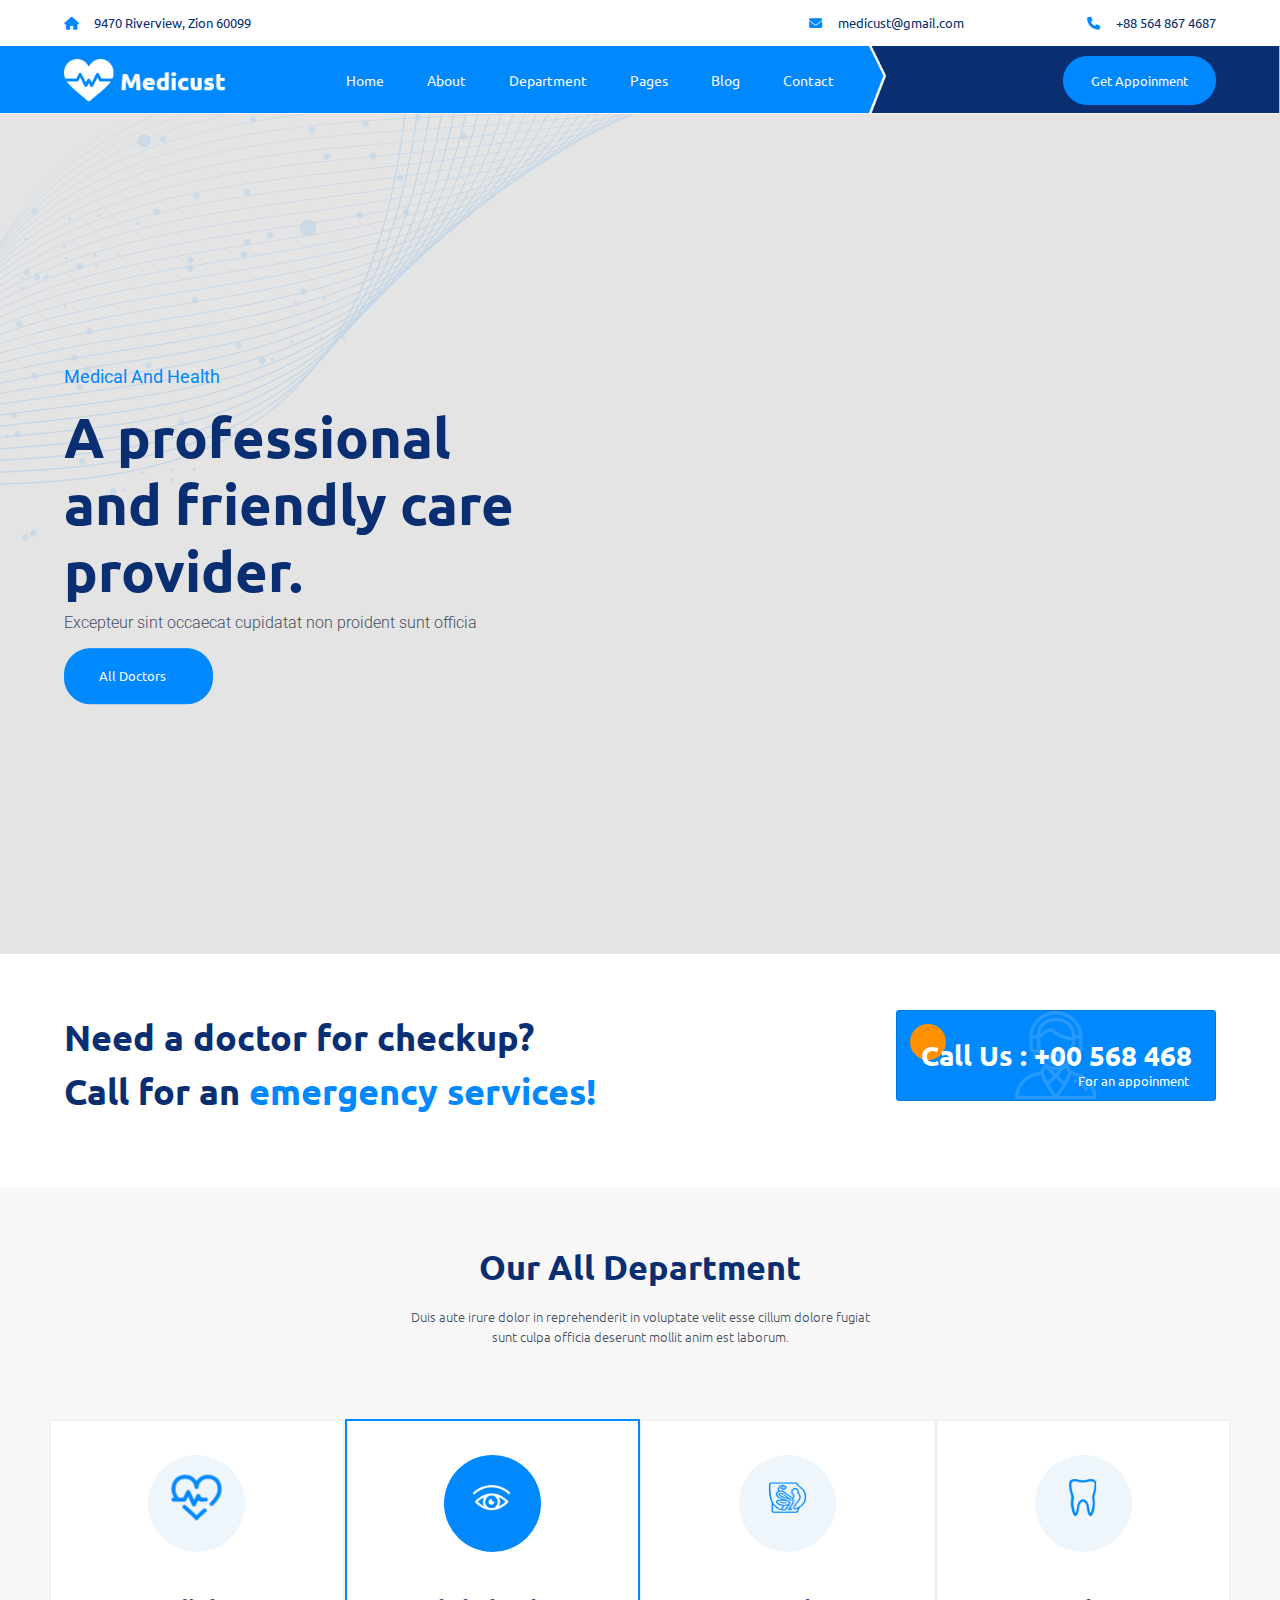
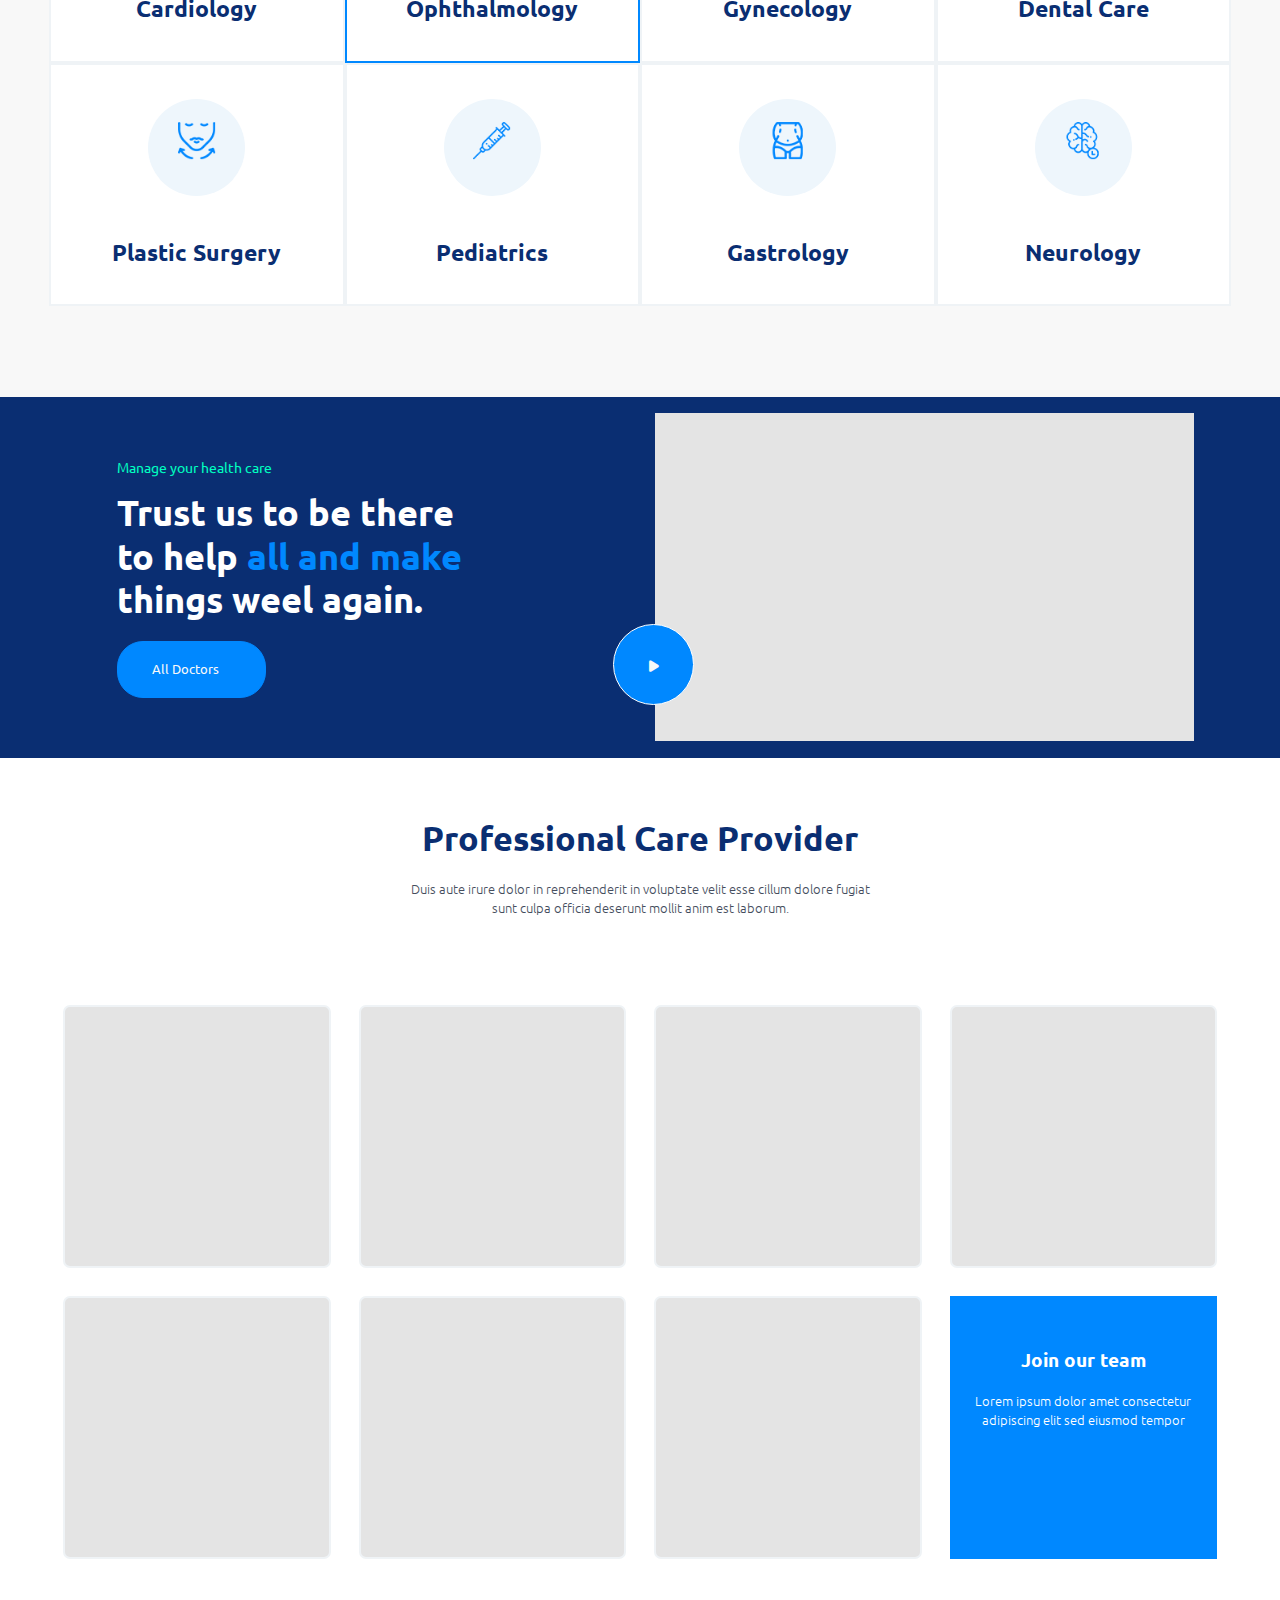
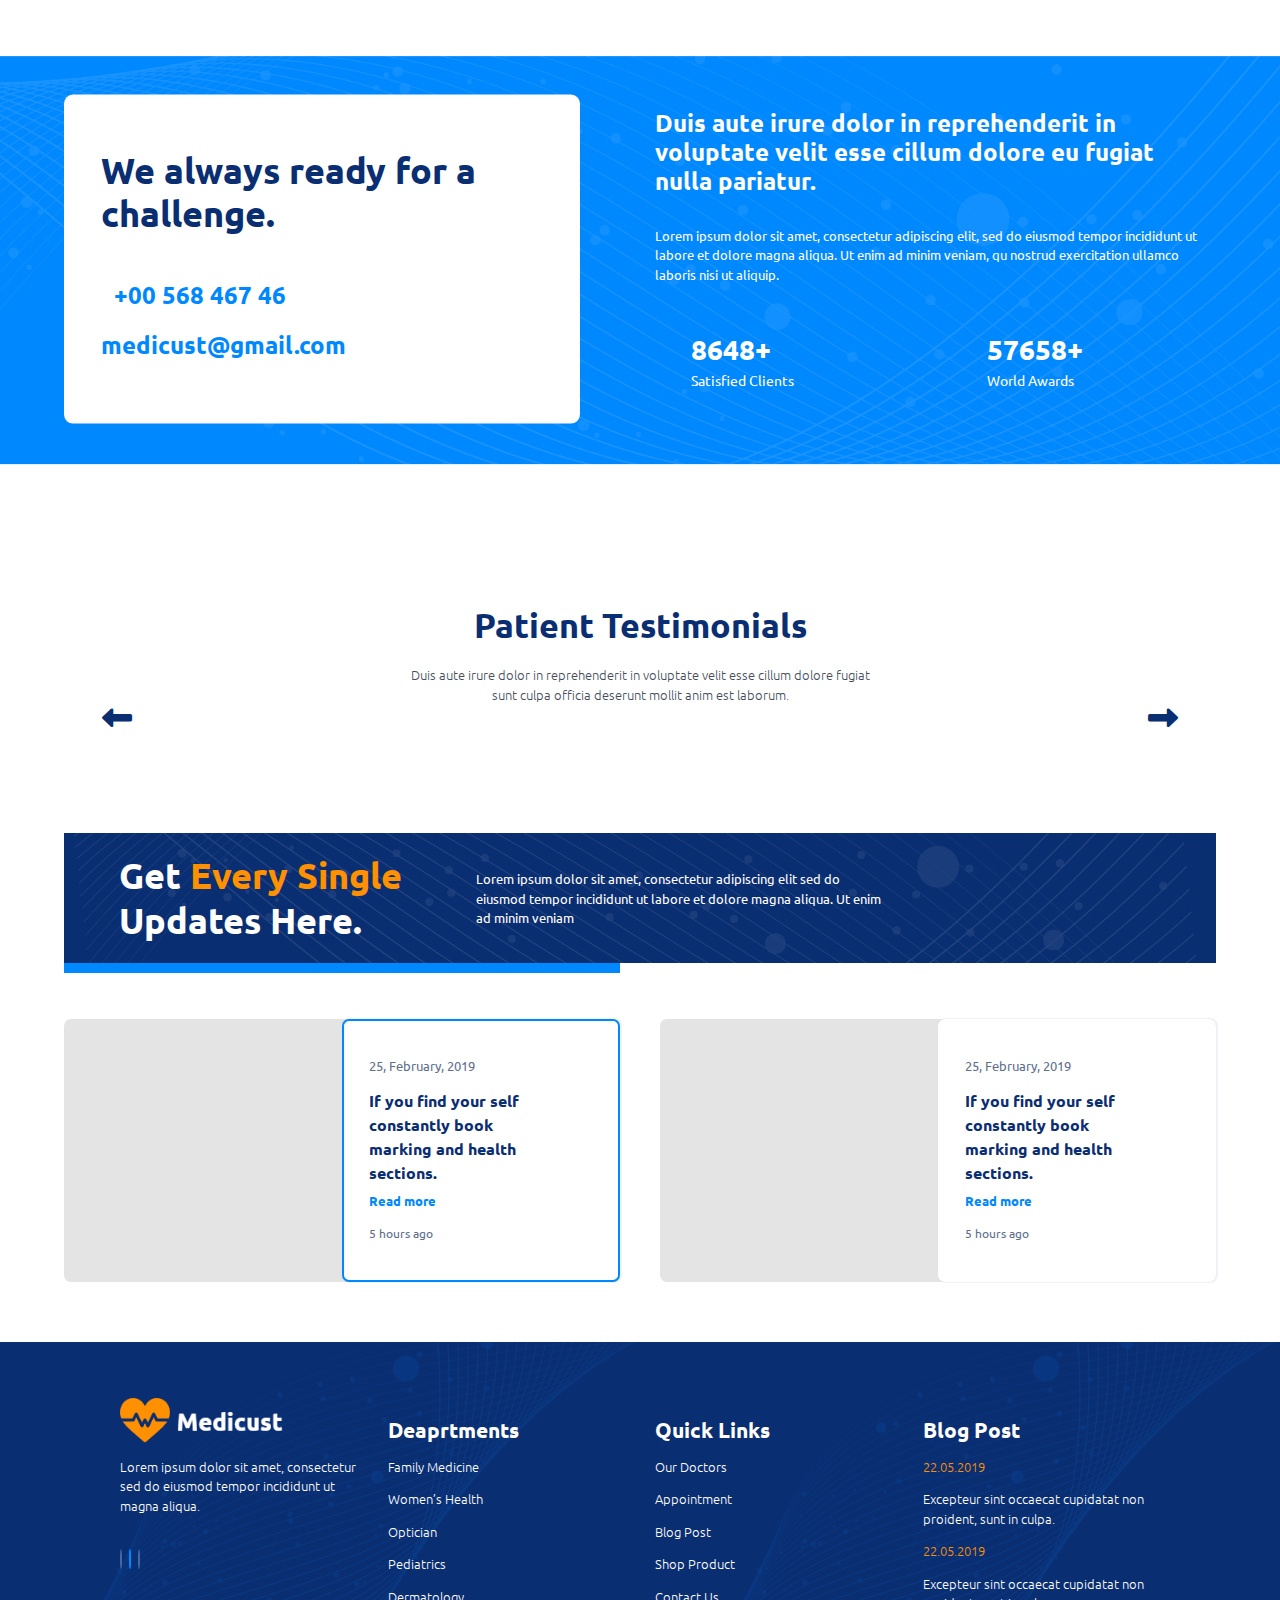
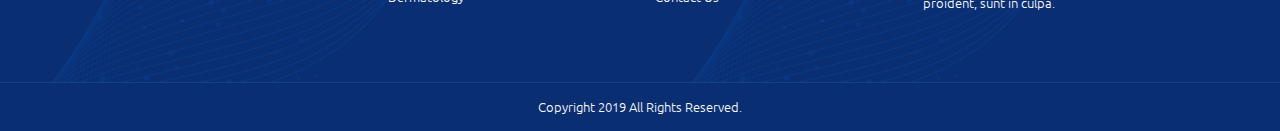
<file: index.html>
<!DOCTYPE html>
<html lang="en">

<head>
    <meta charset="UTF-8">
    <meta http-equiv="X-UA-Compatible" content="IE=edge">
    <meta name="viewport" content="width=device-width, initial-scale=1.0">
    <title>Medicust</title>
    <!-- FONT GOOGLE  -->
    <link rel="preconnect" href="https://fonts.googleapis.com">
    <link rel="preconnect" href="https://fonts.gstatic.com" crossorigin>
    <link
        href="https://fonts.googleapis.com/css2?family=Roboto:wght@300;500;700&family=Ubuntu:wght@300;400;500;700&display=swap"
        rel="stylesheet">
    <!-- BS 4 -->
    <link rel="stylesheet" href="https://cdn.jsdelivr.net/npm/bootstrap@4.4.1/dist/css/bootstrap.min.css"
        integrity="sha384-Vkoo8x4CGsO3+Hhxv8T/Q5PaXtkKtu6ug5TOeNV6gBiFeWPGFN9MuhOf23Q9Ifjh" crossorigin="anonymous">
    <!-- OWL Carousel -->
    <link rel="stylesheet" href="./css/owl.carousel.min.css">
    <link rel="stylesheet" href="./css/owl.theme.default.min.css">
    <!-- FONT AWESOME  -->
    <link rel="stylesheet" href="https://cdnjs.cloudflare.com/ajax/libs/font-awesome/6.1.2/css/all.min.css">
    <!-- Main Css  -->
    <link rel="stylesheet" href="./css/main.css">
</head>

<body>
    <!-- HEADER  -->
    <header>
        <div class="header__content">
            <div class="header__top">
                <div class="row header__items ">
                    <div class="col-xl-7 col-lg-6 col-md-4 col-12">
                        <i class="fa fa-home"></i>
                        <span>9470 Riverview, Zion 60099</span>
                    </div>
                    <div class="col-xl-3 col-lg-3 col-md-4 col-12 text-md-right text-xl-center">
                        <i class="fa fa-envelope"></i>
                        <span class="email"><a href="mailto:medicust@gmail.com">medicust@gmail.com</a></span>
                    </div>
                    <div class="col-xl-2 col-lg-3 col-md-4 col-12 text-md-right text-xl-right">
                        <i class="fa-solid fa-phone"></i>
                        <span class="email"><a href="tel:+88 564 867 4687"> +88 564 867 4687</a></span>
                    </div>
                </div>
            </div>
            <div class="header__bottom">
                <div class="header__content">


                    <nav class="navbar navbar-expand-lg ">
                        <a class="navbar-brand" href="#">
                            <img src="./img/Logo.png" alt="logo">
                        </a>
                        <button class="navbar-toggler" type="button" data-toggle="collapse"
                            data-target="#navbarMedicust" aria-controls="navbarMedicust" aria-expanded="false"
                            aria-label="Toggle navigation">
                            <span class="navbar-toggler-icon"><i class="fa fa-bars"></i></span>
                        </button>
                        <div class="collapse navbar-collapse" id="navbarMedicust">
                            <ul class="navbar-nav">
                                <li class="nav-item active">
                                    <a class="nav-link" href="#">Home </a>
                                </li>
                                <li class="nav-item">
                                    <a class="nav-link" href="./About.html">About</a>
                                </li>
                                <li class="nav-item">
                                    <a class="nav-link" href="./Department.html">Department</a>
                                </li>
                                <li class="nav-item">
                                    <a class="nav-link" href="#">Pages</a>
                                </li>
                                <li class="nav-item">
                                    <a class="nav-link" href="#">Blog</a>
                                </li>
                                <li class="nav-item">
                                    <a class="nav-link" href="./contactus.html">Contact</a>
                                </li>

                            </ul>
                        </div>
                        <button class="button--green">Get Appoinment</button>
                    </nav>
                    

                    





                </div>
            </div>

        </div>
    </header>
    <!-- MEDICUSTCAROUSEL -->
    <section class="medicustcarousel">
        <div class="medicustcarousel__content">
            <div class="medicustcarousel__img">
                <img src="./img/Shape.png" alt="shape">

            </div>
            <div class="div__item">
                <p>Medical And Health</p>
                <h2>A professional
                    and friendly care
                    provider.</h2>
                <p>Excepteur sint occaecat cupidatat non proident sunt officia</p>
                <button class="button--carousel">
                    <span>All Doctors</span> <i class="fa-light fa-square"></i></button>
            </div>
        </div>
    </section>
    <!-- CONTACT -->
    <section class="contact">
        <div class="contact__content ">
            <div class="row">
                <div class="col-xl-7 col-lg-8 col-12 ">
                    <div class="contact__text">
                        <p>Need a doctor for checkup?
                            Call for an <span>emergency services!</span></p>
                    </div>
                </div>

                <div class="col-xl-5 col-lg-4 col-12">
                    <div class="contact__card ">
                        <div class="card ml-lg-auto">
                            <div class="dot"></div>
                            <img src="./img/support.png" class="card-img" alt="support">
                            <div class="card-img-overlay">
                                <h5 class="card-title">Call Us : +00 568 468</h5>
                                <p class="card-text">For an appoinment</p>

                            </div>
                        </div>
                    </div>
                </div>
            </div>


        </div>
    </section>
    <!-- DEPARTMENT -->
    <section class="department">
        <div class="department__content">
            <div class="department__top introduction">
                <h2>Our All Department</h2>
                <p>Duis aute irure dolor in reprehenderit in voluptate velit esse cillum dolore fugiat <br>
                    sunt culpa officia deserunt mollit anim est laborum.</p>

            </div>
            <div class="department__bottom ">
                <div class="row">
                    <div class="col-xl-3  col-md-4 col-sm-6 col-12 deparment__items ">
                        <div class="deparment__service ">
                            <div class="deparment__serviceIcon container">
                                <img src="./img/cardiology.png" class="deparment__img1" alt="">

                            </div>
                            <p>Cardiology</p>
                        </div>
                    </div>
                    <div class="col-xl-3  col-md-4 col-sm-6 col-12 deparment__items">
                        <div class="deparment__service active">
                            <div class="deparment__serviceIcon container">
                                <img src="./img/cardiology4.png" class="deparment__img2" alt="">

                            </div>
                            <p>Ophthalmology</p>
                        </div>
                    </div>
                    <div class="col-xl-3  col-md-4 col-sm-6 col-12 deparment__items">
                        <div class="deparment__service ">
                            <div class="deparment__serviceIcon container">
                                <img src="./img/cardiology11.png" class="deparment__img3" alt="">

                            </div>
                            <p>Gynecology</p>
                        </div>
                    </div>
                    <div class="col-xl-3  col-md-4 col-sm-6 col-12 deparment__items">
                        <div class="deparment__service ">
                            <div class="deparment__serviceIcon container">
                                <img src="./img/cardiology21.png" class="deparment__img4" alt="">

                            </div>
                            <p>Dental Care</p>
                        </div>
                    </div>
                    <div class="col-xl-3  col-md-4 col-sm-6 col-12 deparment__items">
                        <div class="deparment__service ">
                            <div class="deparment__serviceIcon container">
                                <img src="./img/cardiology3.png" class="deparment__img5" alt="">

                            </div>
                            <p>Plastic Surgery</p>
                        </div>
                    </div>
                    <div class="col-xl-3  col-md-4 col-sm-6 col-12 deparment__items">
                        <div class="deparment__service contai">
                            <div class="deparment__serviceIcon container">
                                <img src="./img/cardiology (1).png" class="deparment__img5" alt="">

                            </div>
                            <p>Pediatrics</p>
                        </div>
                    </div>
                    <div class="col-xl-3  col-md-4 col-sm-6 col-12 deparment__items">
                        <div class="deparment__service">
                            <div class="deparment__serviceIcon container">
                                <img src="./img/cardiology1.png" class="deparment__img7" alt="">

                            </div>
                            <p>Gastrology</p>
                        </div>
                    </div>
                    <div class="col-xl-3  col-md-4 col-sm-6 col-12 deparment__items">
                        <div class="deparment__service">
                            <div class="deparment__serviceIcon container">
                                <img src="./img/cardiology2.png" class="deparment__img8" alt="">

                            </div>
                            <p>Neurology</p>
                        </div>
                    </div>
                </div>
            </div>
        </div>
    </section>
    <!-- TRUST US -->
    <section class="trustus">
        <div class="trustus__content">
            <div class="row">
                <div class="col-xl-6 col-lg-6 col-12 trustus__left ">
                    <div class="trustus__items">
                        <p>Manage your health care</p>
                        <h2>Trust us to be there
                            to help <span>all and make</span>
                            things weel again.</h2>
                        <button class="button--carousel">
                            <span>All Doctors</span> <i class="fa-light fa-square"></i></button>
                    </div>
                </div>
                <div class="col-lg-6  trustus__right">
                    <div class="trust__color"></div>
                    <div class="trust__play">
                        <div class="trust__playicon">
                            <i class="fa fa-play"></i>
                        </div>

                    </div>
                </div>
            </div>




        </div>
    </section>
    <!-- CARE  -->
    <section class="care">
        <div class="care__content">
            <div class="care__top introduction">
                <h2>Professional Care Provider</h2>
                <p>Duis aute irure dolor in reprehenderit in voluptate velit esse cillum dolore fugiat <br>
                    sunt culpa officia deserunt mollit anim est laborum.</p>

            </div>
            <div class="care__bottom ">
                <div class="row">
                    <div class="col-xl-3 col-lg-4 col-md-6 col-sm-6 col-12 care__space">
                        <div class="care__item"></div>

                    </div>
                    <div class="col-xl-3 col-lg-4 col-md-6 col-sm-6 col-12 care__space">
                        <div class="care__item"></div>

                    </div>
                    <div class="col-xl-3 col-lg-4 col-md-6 col-sm-6 col-12 care__space">
                        <div class="care__item"></div>

                    </div>
                    <div class="col-xl-3 col-lg-4 col-md-6 col-sm-6 col-12 care__space">
                        <div class="care__item"></div>

                    </div>
                    <div class="col-xl-3 col-lg-4 col-md-6 col-sm-6 col-12 care__space">
                        <div class="care__item"></div>

                    </div>
                    <div class="col-xl-3 col-lg-4 col-md-6 col-sm-6 col-12 care__space">
                        <div class="care__item"></div>

                    </div>
                    <div class="col-xl-3 col-lg-4 col-md-6 col-sm-6 col-12 care__space">
                        <div class="care__item"></div>

                    </div>
                    <div class="col-xl-3 col-lg-4 col-md-6 col-sm-6 col-12 care__space  ">
                        <div class="care__text">
                            <h4>Join our team</h4>
                            <p>Lorem ipsum dolor amet
                                consectetur adipiscing elit
                                sed eiusmod tempor</p>
                            <i class="fa-light fa-square"></i>

                        </div>
                    </div>
                </div>
            </div>
        </div>
    </section>
    <!-- READY -->
    <section class="ready">
        <div class="ready__content">
            <div class="row align-items-center">
                <div class="col-lg-6 col-md-6 col-12 ready__items">
                    <div class="ready__left">
                        <h2>We always ready
                            for a challenge.</h2>
                        <div class="ready__number">
                            <i class="fa-light fa-square"></i> <span>+00 568 467 46</span>
                        </div>
                        <div class="ready__email">
                            <span>medicust@gmail.com</span> <i class="fa-light fa-square"></i>
                        </div>
                    </div>
                </div>
                <div class="col-lg-6 col-md-6 col-12 ">
                    <div class="ready__right">
                        <h4>Duis aute irure dolor in reprehenderit
                            in voluptate velit esse cillum dolore eu
                            fugiat nulla pariatur.</h4>
                        <p>Lorem ipsum dolor sit amet, consectetur adipiscing elit, sed do eiusmod tempor
                            incididunt ut labore et dolore magna aliqua. Ut enim ad minim veniam, qu nostrud
                            exercitation ullamco laboris nisi ut aliquip.</p>
                        <div class="row ready__phone">
                            <div class="col-6 d-flex">
                                <div class="ready__phoneLeft">
                                    <i class="fa-light fa-square"></i>
                                </div>
                                <div class="ready__phoneRight">
                                    <p>8648+</p>
                                    <p>Satisfied Clients</p>
                                </div>
                            </div>
                            <div class="col-6 d-flex">
                                <div class="ready__phoneLeft">
                                    <i class="fa-light fa-square"></i>
                                </div>
                                <div class="ready__phoneRight">
                                    <p>57658+</p>
                                    <p>World Awards</p>
                                </div>
                            </div>



                        </div>
                    </div>
                </div>
            </div>
        </div>
    </section>
    <!-- PATIENT -->
    <section class="patient">
        <div class="patient__content">
            <div class="patient__top introduction">
                <h2>Patient Testimonials</h2>
                <p>Duis aute irure dolor in reprehenderit in voluptate velit esse cillum dolore fugiat <br>
                    sunt culpa officia deserunt mollit anim est laborum.</p>

            </div>
            <div class="owl-carousel owl-theme patient-carousel">
                <div class="item">
                    <div class="patient__card">
                        <div class="patient__top">
                            <div class="patient__topItem"></div>
                            <i class="fa-light fa-square"></i>
                        </div>
                        <div class="patient__bottom">
                            <div class="patient__medium d-flex justify-content-between">
                                <div class="patient__mediumLeft">
                                    <h3>Amber Morales</h3>
                                    <p>Product Designer</p>
                                </div>
                                <div class="patient__mediumRight">
                                    <i class="fa-light fa-square"></i>
                                    <i class="fa-light fa-square"></i>
                                    <i class="fa-light fa-square"></i>
                                    <i class="fa-light fa-square"></i>
                                    <i class="fa-light fa-square"></i>
                                </div>
    
                            </div>
                            <h4>Duis aute irure dolor in reprehe
                                voluptate velit esse cillum dolo
                                sunt culpa officia.</h4>
                            <p>Duis aute irure dolor in reprehenderit in
                                voluptate velit esse cillum dolore fugiat
                                sunt culpa officia deserunt mollit anim
                                est laborum.</p>

                        </div>
                        
                    </div>
                </div>
                <div class="item">
                    <div class="patient__card">
                        <div class="patient__top">
                            <div class="patient__topItem"></div>
                            <i class="fa-light fa-square"></i>
                        </div>
                        <div class="patient__bottom">
                            <div class="patient__medium d-flex justify-content-between">
                                <div class="patient__mediumLeft">
                                    <h3>Amber Morales</h3>
                                    <p>Product Designer</p>
                                </div>
                                <div class="patient__mediumRight">
                                    <i class="fa-light fa-square"></i>
                                    <i class="fa-light fa-square"></i>
                                    <i class="fa-light fa-square"></i>
                                    <i class="fa-light fa-square"></i>
                                    <i class="fa-light fa-square"></i>
                                </div>
    
                            </div>
                            <h4>Duis aute irure dolor in reprehe
                                voluptate velit esse cillum dolo
                                sunt culpa officia.</h4>
                            <p>Duis aute irure dolor in reprehenderit in
                                voluptate velit esse cillum dolore fugiat
                                sunt culpa officia deserunt mollit anim
                                est laborum.</p>

                        </div>
                        
                    </div>
                </div>
                <div class="item">
                    <div class="patient__card">
                        <div class="patient__top">
                            <div class="patient__topItem"></div>
                            <i class="fa-light fa-square"></i>
                        </div>
                        <div class="patient__bottom">
                            <div class="patient__medium d-flex justify-content-between">
                                <div class="patient__mediumLeft">
                                    <h3>Amber Morales</h3>
                                    <p>Product Designer</p>
                                </div>
                                <div class="patient__mediumRight">
                                    <i class="fa-light fa-square"></i>
                                    <i class="fa-light fa-square"></i>
                                    <i class="fa-light fa-square"></i>
                                    <i class="fa-light fa-square"></i>
                                    <i class="fa-light fa-square"></i>
                                </div>
    
                            </div>
                            <h4>Duis aute irure dolor in reprehe
                                voluptate velit esse cillum dolo
                                sunt culpa officia.</h4>
                            <p>Duis aute irure dolor in reprehenderit in
                                voluptate velit esse cillum dolore fugiat
                                sunt culpa officia deserunt mollit anim
                                est laborum.</p>

                        </div>
                        
                    </div>
                </div>>


            </div>
            <div class="owl-nav">
                <button type="button" role="presentation" class="owl-prev">

                    <i class="fa fa-long-arrow-alt-left"></i>
                </button>
                <button type="button" role="presentation" class="owl-next">
                    <i class="fa fa-long-arrow-alt-right"></i>
                </button>
            </div>

        </div>
    </section>
    <!-- SINGLE -->
    <section class="single mb-5">
        <div class="single__content">
            <div class="single__top">
                <div class="row align-items-center single__value">
                    <div class="col-lg-4 col-md-4 col-12 single__item1">
                        <p>Get <span>Every Single</span>
                            Updates Here.</p>
                    </div>
                    <div class="col-lg-5 col-md-4 col-12 single__item2">
                        <p>Lorem ipsum dolor sit amet, consectetur adipiscing elit
                            sed do eiusmod tempor incididunt ut labore et dolore
                            magna aliqua. Ut enim ad minim veniam</p>
                    </div>
                    <div class="col-lg-3 col-md-4 col-12 single__item3">
                        <span> <i class="fa-light fa-square"></i></span> <i class="fa-light fa-square"></i>
                    </div>
                </div>
            </div>
            <div class="single__bottom d-flex flex-lg-row flex-column">

                <div class="  single__bottomLeft">

                    <div class=" single__right active">
                        <p>25, February, 2019</p>
                        <h5>If you find your
                            self constantly book
                            marking and health
                            sections.</h5>
                        <p>Read more <span><i class="fa-light fa-square"></i></span></p>
                        <p>5 hours ago</p>
                    </div>
                </div>
                <div class=" single__bottomRight">

                    <div class=" single__right">
                        <p>25, February, 2019</p>
                        <h5>If you find your
                            self constantly book
                            marking and health
                            sections.</h5>
                        <p>Read more <span><i class="fa-light fa-square"></i></span></p>
                        <p>5 hours ago</p>
                    </div>

                </div>

            </div>
        </div>
    </section>
    <!-- FOOTER  -->
    <footer>
        <div class="footer__content">
            <div class="footer__top">
                <div class="row">
                    <div class=" col-lg-3 col-md-6 col-12 footer__item">
                        <img src="./img/Logo (1).png" alt="logo">
                        <p>Lorem ipsum dolor sit amet, consectetur
                            sed do eiusmod tempor incididunt ut
                            magna aliqua.</p>
                        <div class="footer__icon">
                            <i class="fa-light fa-square"></i>
                            <i class="fa-light fa-square"></i>
                            <i class="fa-light fa-square"></i>
                        </div>
                    </div>
                    <div class=" col-lg-3 col-md-6 col-12 footer__item">
                        <h3>Deaprtments</h3>
                        <div class="flex-column">
                            <p>Family Medicine
                            </p>
                            <p> Women’s Health</p>
                            <p> Optician</p>
                            <p> Pediatrics</p>
                            <p> Dermatology</p>
                        </div>
                    </div>
                    <div class=" col-lg-3 col-md-6 col-12 footer__item">
                        <h3>Quick Links</h3>
                        <div class="flex-column">
                            <p>Our Doctors

                            </p>
                            <p> Appointment</p>
                            <p> Blog Post</p>
                            <p> Shop Product</p>
                            <p> Contact Us</p>
                        </div>
                    </div>
                    <div class=" col-lg-3 col-md-6 col-12 footer__item">
                        <h3>Blog Post</h3>
                        <div class="foorter__time">
                            <p>22.05.2019</p>
                            <p>Excepteur sint occaecat
                                cupidatat non proident,
                                sunt in culpa.</p>
                        </div>
                        <div class="foorter__time">
                            <p>22.05.2019</p>
                            <p>Excepteur sint occaecat
                                cupidatat non proident,
                                sunt in culpa.</p>
                        </div>
                    </div>
                </div>
            </div>

        </div>
        
        <div class="footer__bottom">
            <p>Copyright <i class="fa-light fa-square"></i> 2019 All Rights Reserved.</p>
        </div>
    </footer>

    <!-- BS4 JS  -->
    <script src="https://code.jquery.com/jquery-3.4.1.slim.min.js"
        integrity="sha384-J6qa4849blE2+poT4WnyKhv5vZF5SrPo0iEjwBvKU7imGFAV0wwj1yYfoRSJoZ+n"
        crossorigin="anonymous"></script>
    <script src="https://cdn.jsdelivr.net/npm/popper.js@1.16.0/dist/umd/popper.min.js"
        integrity="sha384-Q6E9RHvbIyZFJoft+2mJbHaEWldlvI9IOYy5n3zV9zzTtmI3UksdQRVvoxMfooAo"
        crossorigin="anonymous"></script>
    <script src="https://cdn.jsdelivr.net/npm/bootstrap@4.4.1/dist/js/bootstrap.min.js"
        integrity="sha384-wfSDF2E50Y2D1uUdj0O3uMBJnjuUD4Ih7YwaYd1iqfktj0Uod8GCExl3Og8ifwB6"
        crossorigin="anonymous"></script>

    <!-- OWL JS  -->
    <script src="./js/owl.carousel.min.js"></script>
    <script>

        $('.patient-carousel').owlCarousel({

            margin: 30,
            nav: true,

            responsive: {
                0: {
                    items: 1
                },
                900: {
                    items: 2
                },
                1235: {
                    items: 3
                }
            }
        })


    </script>
    <!-- Main JS  -->


</body>

</html>
</file>
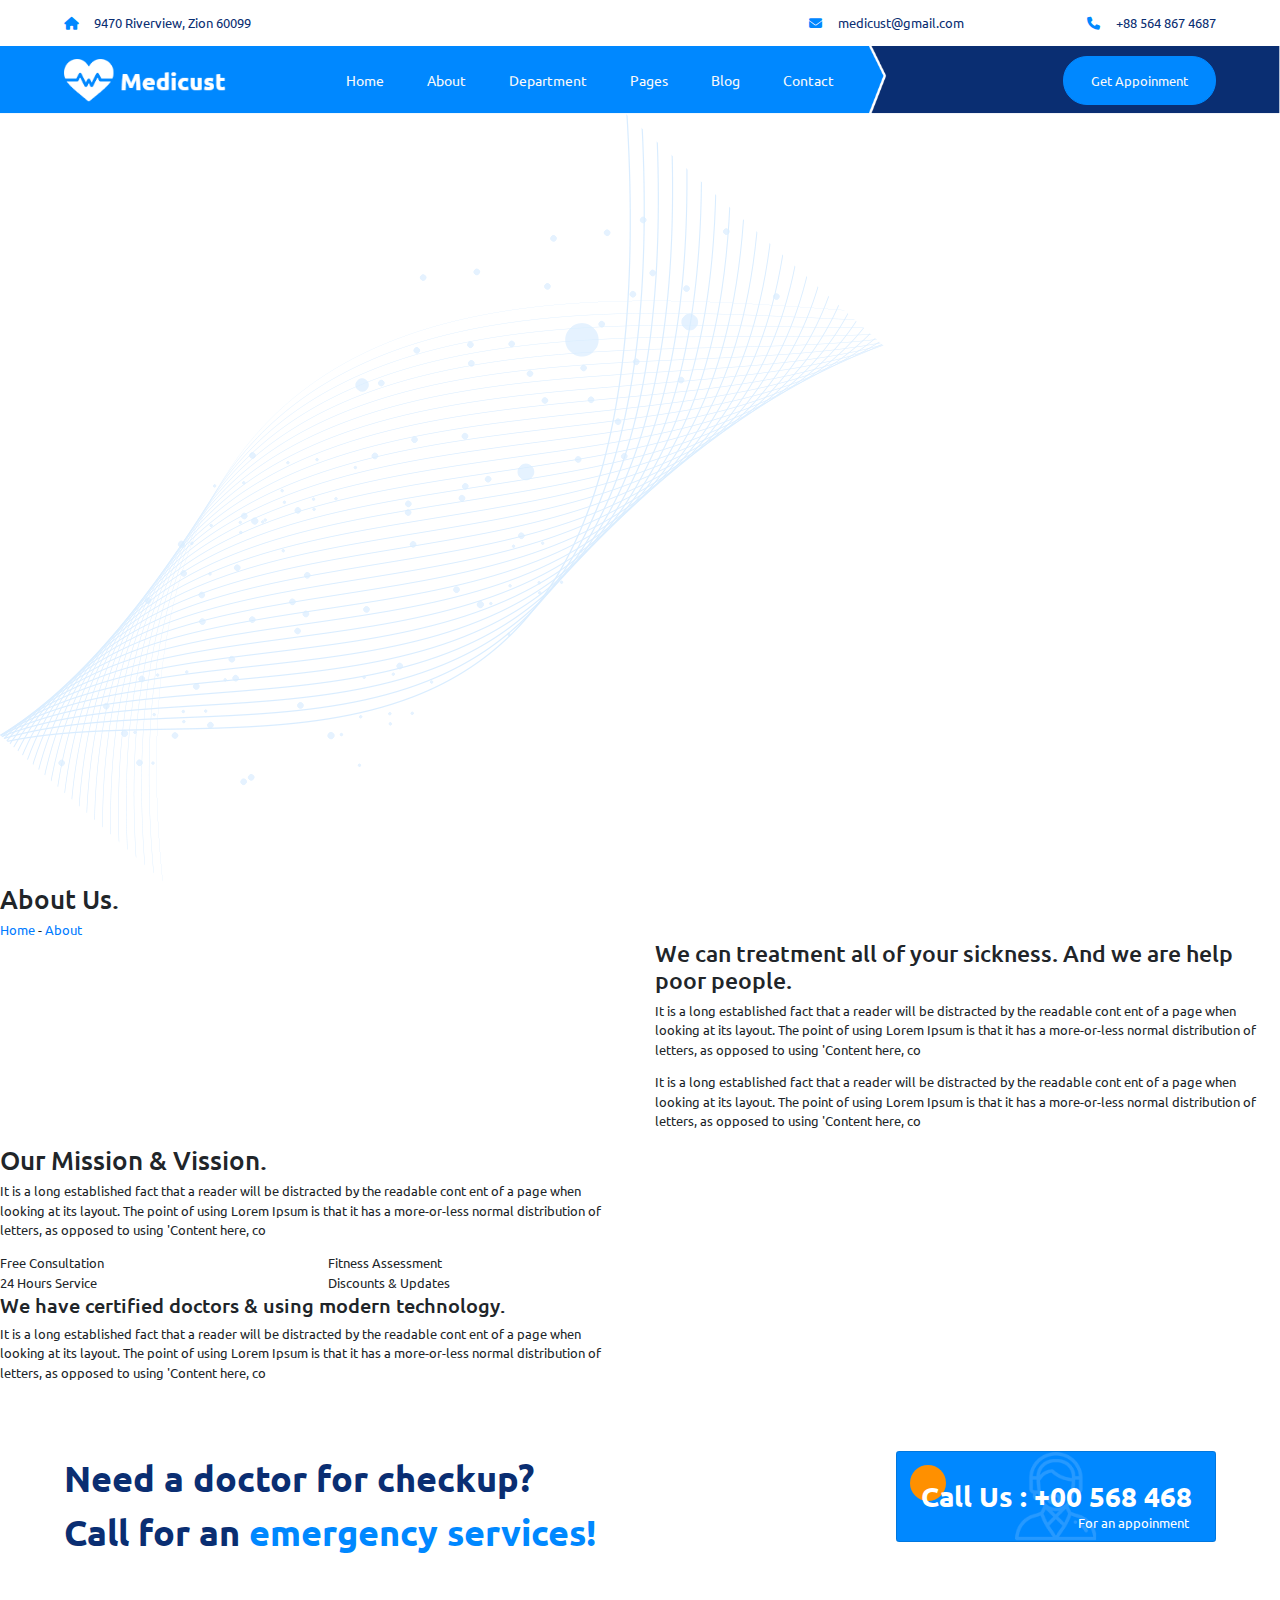
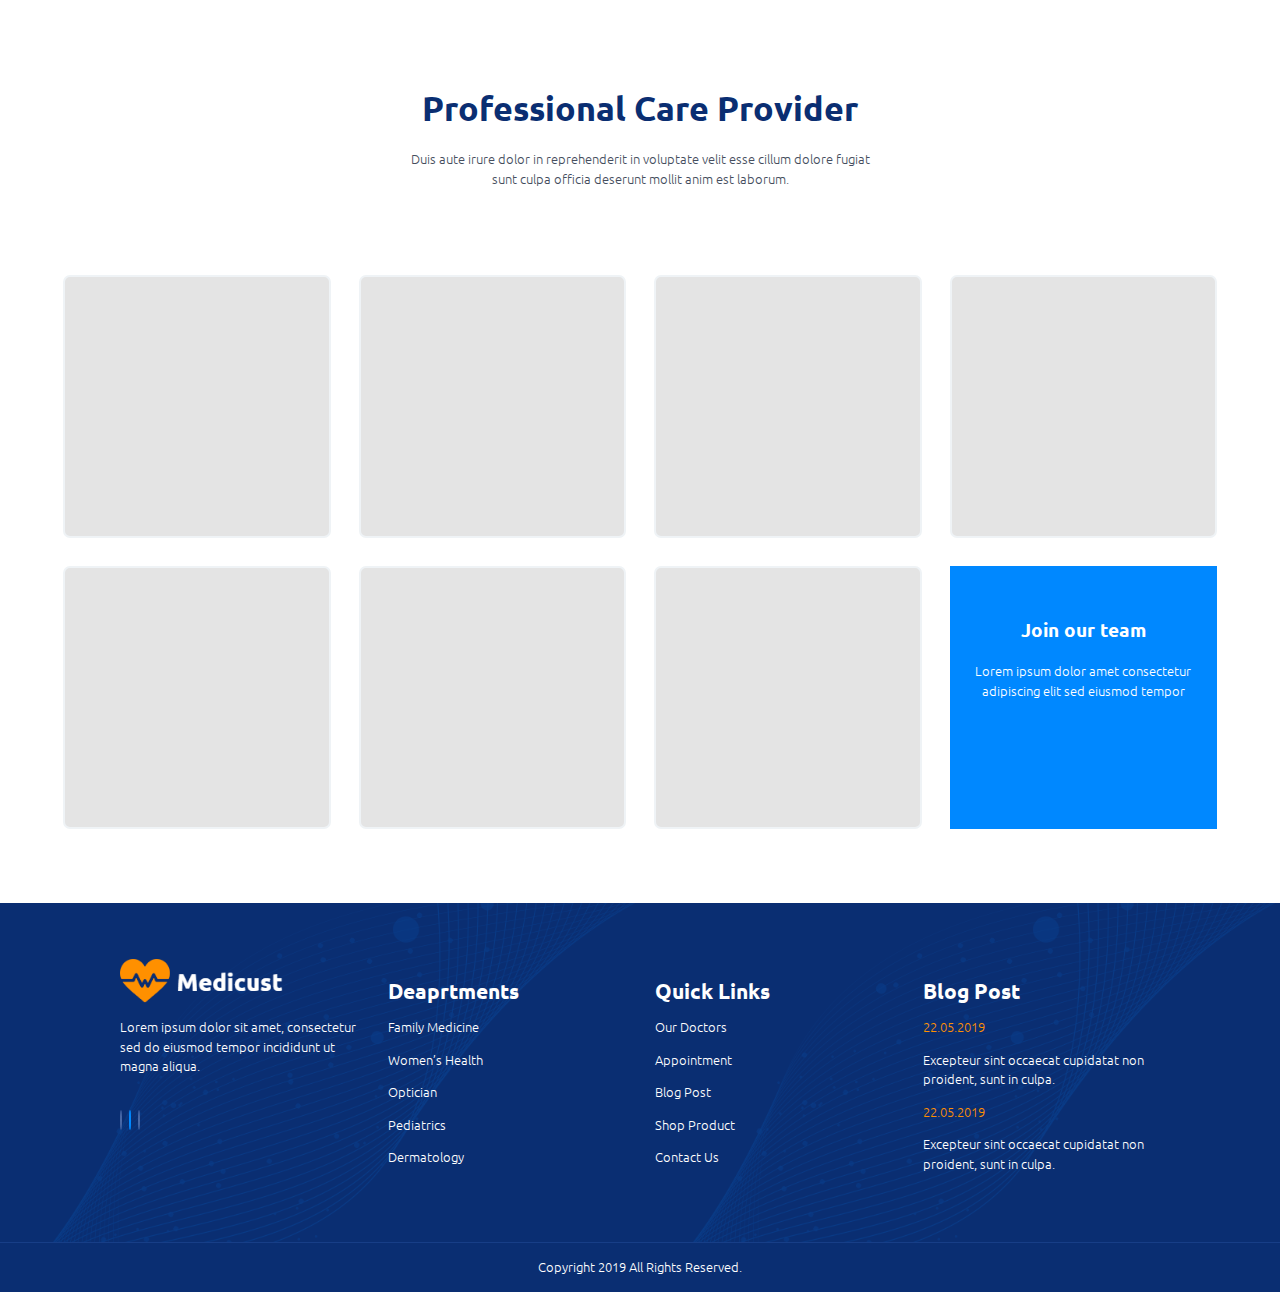
<file: About.html>
<!DOCTYPE html>
<html lang="en">
<head>
    <meta charset="UTF-8">
    <meta http-equiv="X-UA-Compatible" content="IE=edge">
    <meta name="viewport" content="width=device-width, initial-scale=1.0">
    <title> About Us</title>
     <!-- FONT GOOGLE  -->
     <link rel="preconnect" href="https://fonts.googleapis.com">
     <link rel="preconnect" href="https://fonts.gstatic.com" crossorigin>
     <link
         href="https://fonts.googleapis.com/css2?family=Roboto:wght@300;500;700&family=Ubuntu:wght@300;400;500;700&display=swap"
         rel="stylesheet">
     <!-- BS 4 -->
     <link rel="stylesheet" href="https://cdn.jsdelivr.net/npm/bootstrap@4.4.1/dist/css/bootstrap.min.css"
         integrity="sha384-Vkoo8x4CGsO3+Hhxv8T/Q5PaXtkKtu6ug5TOeNV6gBiFeWPGFN9MuhOf23Q9Ifjh" crossorigin="anonymous">
     <!-- OWL Carousel -->
     <link rel="stylesheet" href="./css/owl.carousel.min.css">
     <link rel="stylesheet" href="./css/owl.theme.default.min.css">
     <!-- FONT AWESOME  -->
     <link rel="stylesheet" href="https://cdnjs.cloudflare.com/ajax/libs/font-awesome/6.1.2/css/all.min.css">
     <!-- Main Css  -->
     <link rel="stylesheet" href="./css/main.css">
</head>
<body>
    <!-- HEADER  -->
    <header>
        <div class="header__content">
            <div class="header__top">
                <div class="row header__items ">
                    <div class="col-xl-7 col-lg-6 col-md-4 col-12">
                        <i class="fa fa-home"></i>
                        <span>9470 Riverview, Zion 60099</span>
                    </div>
                    <div class="col-xl-3 col-lg-3 col-md-4 col-12 text-md-right text-xl-center">
                        <i class="fa fa-envelope"></i>
                        <span class="email"><a href="mailto:medicust@gmail.com">medicust@gmail.com</a></span>
                    </div>
                    <div class="col-xl-2 col-lg-3 col-md-4 col-12 text-md-right text-xl-right">
                        <i class="fa-solid fa-phone"></i>
                        <span class="email"><a href="tel:+88 564 867 4687"> +88 564 867 4687</a></span>
                    </div>
                </div>
            </div>
            <div class="header__bottom">
                <div class="header__content">


                    <nav class="navbar navbar-expand-lg ">
                        <a class="navbar-brand" href="#">
                            <img src="./img/Logo.png" alt="logo">
                        </a>
                        <button class="navbar-toggler" type="button" data-toggle="collapse"
                            data-target="#navbarMedicust" aria-controls="navbarMedicust" aria-expanded="false"
                            aria-label="Toggle navigation">
                            <span class="navbar-toggler-icon"><i class="fa fa-bars"></i></span>
                        </button>
                        <div class="collapse navbar-collapse" id="navbarMedicust">
                            <ul class="navbar-nav">
                                <li class="nav-item active">
                                    <a class="nav-link" href="./index.html">Home </a>
                                </li>
                                <li class="nav-item">
                                    <a class="nav-link" href="./About.html">About</a>
                                </li>
                                <li class="nav-item">
                                    <a class="nav-link" href="./Department.html">Department</a>
                                </li>
                                <li class="nav-item">
                                    <a class="nav-link" href="#">Pages</a>
                                </li>
                                <li class="nav-item">
                                    <a class="nav-link" href="#">Blog</a>
                                </li>
                                <li class="nav-item">
                                    <a class="nav-link" href="#">Contact</a>
                                </li>

                            </ul>
                        </div>
                        <button class="button--green">Get Appoinment</button>
                    </nav>
                    

                    





                </div>
            </div>

        </div>
    </header>
    <!-- CAROUSEL ABOUT US  -->
    <section class="carouselAboutus">
        <img src="../img/Shape.png" alt="shape">
        <div class="carouselAboutus__content">
            <h2>About Us.</h2>
            <div class="carouselAboutus__item">
                <span><a href="./index.html">Home</a></span>
                <span >-</span>
                <span class="active"><a href="#">About</a></span>
            </div>
        </div>

    </section>
    <!-- WECAN -->
    <section class="wecan">
        <div class="wecan__content">
            <div class="row">
                <div class=" col-lg-6 col-12 wecan__left">
                    <div class="col-12 wecan__spaceTop active"></div>
                    <div class="col-12 wecan__spaceBottom"></div>
                </div>
                <div class=" col-lg-6 col-12">
                    <div class="wecan__item ml-lg-auto">
                        <h3>We can treatment all of
                            your sickness. <span>And we are
                                help poor people.</span> </h3>
                        <p>It is a long established fact that a reader will be distracted by the readable cont
                            ent of a page when looking at its layout. The point of using Lorem Ipsum is that
                            it has a more-or-less normal distribution of letters, as opposed to using
                            'Content here, co</p>
                        <p>It is a long established fact that a reader will be distracted by the readable cont
                            ent of a page when looking at its layout. The point of using Lorem Ipsum is that
                            it has a more-or-less normal distribution of letters, as opposed to using
                            'Content here, co</p>
                    </div>
                </div>
            </div>
        </div>

    </section>
    <!-- MISSION -->
    <section class="mission">
        <div class=" row mission__content">
            <div class="col-12 col-lg-6 col-md-6">
                <div class="mission__left">
                    <h2>Our Mission & Vission.</h2>
                    <p>It is a long established fact that a reader will be distracted by the readable cont
                        ent of a page when looking at its layout. The point of using Lorem Ipsum is that
                        it has a more-or-less normal distribution of letters, as opposed to using
                        'Content here, co</p>
                    <div class="row mission__text">
                        <div class="col-12 col-xl-6 mission__item">
                            <i class="fa-light fa-square"></i>
                            <span>Free Consultation</span>
                        </div>
                        <div class="col-12 col-xl-6 mission__item">
                            <i class="fa-light fa-square"></i>
                            <span>Fitness Assessment</span>
                        </div>
                        <div class="col-12 col-xl-6 mission__item">
                            <i class="fa-light fa-square"></i>
                            <span>24 Hours Service</span>
                        </div>
                        <div class="col-12 col-xl-6 mission__item">
                            <i class="fa-light fa-square"></i>
                            <span>Discounts & Updates</span>
                        </div>
                    </div>
                    <h4>We have certified doctors & using
                        modern technology.</h4>
                    <p>It is a long established fact that a reader will be distracted by the readable cont
                        ent of a page when looking at its layout. The point of using Lorem Ipsum is that
                        it has a more-or-less normal distribution of letters, as opposed to using
                        'Content here, co</p>
                </div>
            </div>
            <div class="col-12 col-lg-6 col-md-6 mission__right">
                
            </div>
        </div>
    </section>
    <!-- CONTACT -->
    <section class="contact">
        <div class="contact__content ">
            <div class="row">
                <div class="col-xl-7 col-lg-8 col-12 ">
                    <div class="contact__text">
                        <p>Need a doctor for checkup?
                            Call for an <span>emergency services!</span></p>
                    </div>
                </div>

                <div class="col-xl-5 col-lg-4 col-12">
                    <div class="contact__card ">
                        <div class="card ml-lg-auto">
                            <div class="dot"></div>
                            <img src="./img/support.png" class="card-img" alt="support">
                            <div class="card-img-overlay">
                                <h5 class="card-title">Call Us : +00 568 468</h5>
                                <p class="card-text">For an appoinment</p>

                            </div>
                        </div>
                    </div>
                </div>
            </div>


        </div>
    </section>
    <!-- CARE  -->
    <section class="care mb-5">
        <div class="care__content">
            <div class="care__top introduction">
                <h2>Professional Care Provider</h2>
                <p>Duis aute irure dolor in reprehenderit in voluptate velit esse cillum dolore fugiat <br>
                    sunt culpa officia deserunt mollit anim est laborum.</p>

            </div>
            <div class="care__bottom ">
                <div class="row">
                    <div class="col-xl-3 col-lg-4 col-md-6 col-sm-6 col-12 care__space">
                        <div class="care__item"></div>

                    </div>
                    <div class="col-xl-3 col-lg-4 col-md-6 col-sm-6 col-12 care__space">
                        <div class="care__item"></div>

                    </div>
                    <div class="col-xl-3 col-lg-4 col-md-6 col-sm-6 col-12 care__space">
                        <div class="care__item"></div>

                    </div>
                    <div class="col-xl-3 col-lg-4 col-md-6 col-sm-6 col-12 care__space">
                        <div class="care__item"></div>

                    </div>
                    <div class="col-xl-3 col-lg-4 col-md-6 col-sm-6 col-12 care__space">
                        <div class="care__item"></div>

                    </div>
                    <div class="col-xl-3 col-lg-4 col-md-6 col-sm-6 col-12 care__space">
                        <div class="care__item"></div>

                    </div>
                    <div class="col-xl-3 col-lg-4 col-md-6 col-sm-6 col-12 care__space">
                        <div class="care__item"></div>

                    </div>
                    <div class="col-xl-3 col-lg-4 col-md-6 col-sm-6 col-12 care__space  ">
                        <div class="care__text">
                            <h4>Join our team</h4>
                            <p>Lorem ipsum dolor amet
                                consectetur adipiscing elit
                                sed eiusmod tempor</p>
                            <i class="fa-light fa-square"></i>

                        </div>
                    </div>
                </div>
            </div>
        </div>
    </section>
     <!-- FOOTER  -->
     <footer>
        <div class="footer__content">
            <div class="footer__top">
                <div class="row">
                    <div class=" col-lg-3 col-md-6 col-12 footer__item ">
                        <img src="./img/Logo (1).png" alt="logo">
                        <p>Lorem ipsum dolor sit amet, consectetur
                            sed do eiusmod tempor incididunt ut
                            magna aliqua.</p>
                        <div class="footer__icon">
                            <i class="fa-light fa-square"></i>
                            <i class="fa-light fa-square"></i>
                            <i class="fa-light fa-square"></i>
                        </div>
                    </div>
                    <div class=" col-lg-3 col-md-6 col-12 footer__item">
                        <h3>Deaprtments</h3>
                        <div class="flex-column">
                            <p>Family Medicine
                            </p>
                            <p> Women’s Health</p>
                            <p> Optician</p>
                            <p> Pediatrics</p>
                            <p> Dermatology</p>
                        </div>
                    </div>
                    <div class=" col-lg-3 col-md-6 col-12 footer__item">
                        <h3>Quick Links</h3>
                        <div class="flex-column">
                            <p>Our Doctors

                            </p>
                            <p> Appointment</p>
                            <p> Blog Post</p>
                            <p> Shop Product</p>
                            <p> Contact Us</p>
                        </div>
                    </div>
                    <div class=" col-lg-3 col-md-6 col-12 footer__item ">
                        
                            <h3>Blog Post</h3>
                        <div class="foorter__time">
                            <p>22.05.2019</p>
                            <p>Excepteur sint occaecat
                                cupidatat non proident,
                                sunt in culpa.</p>
                        </div>
                        <div class="foorter__time">
                            <p>22.05.2019</p>
                            <p>Excepteur sint occaecat
                                cupidatat non proident,
                                sunt in culpa.</p>
                        </div>
                      
                    </div>
                </div>
            </div>

        </div>
        
        <div class="footer__bottom">
            <p>Copyright <i class="fa-light fa-square"></i> 2019 All Rights Reserved.</p>
        </div>
    </footer>
</body>
</html>
</file>
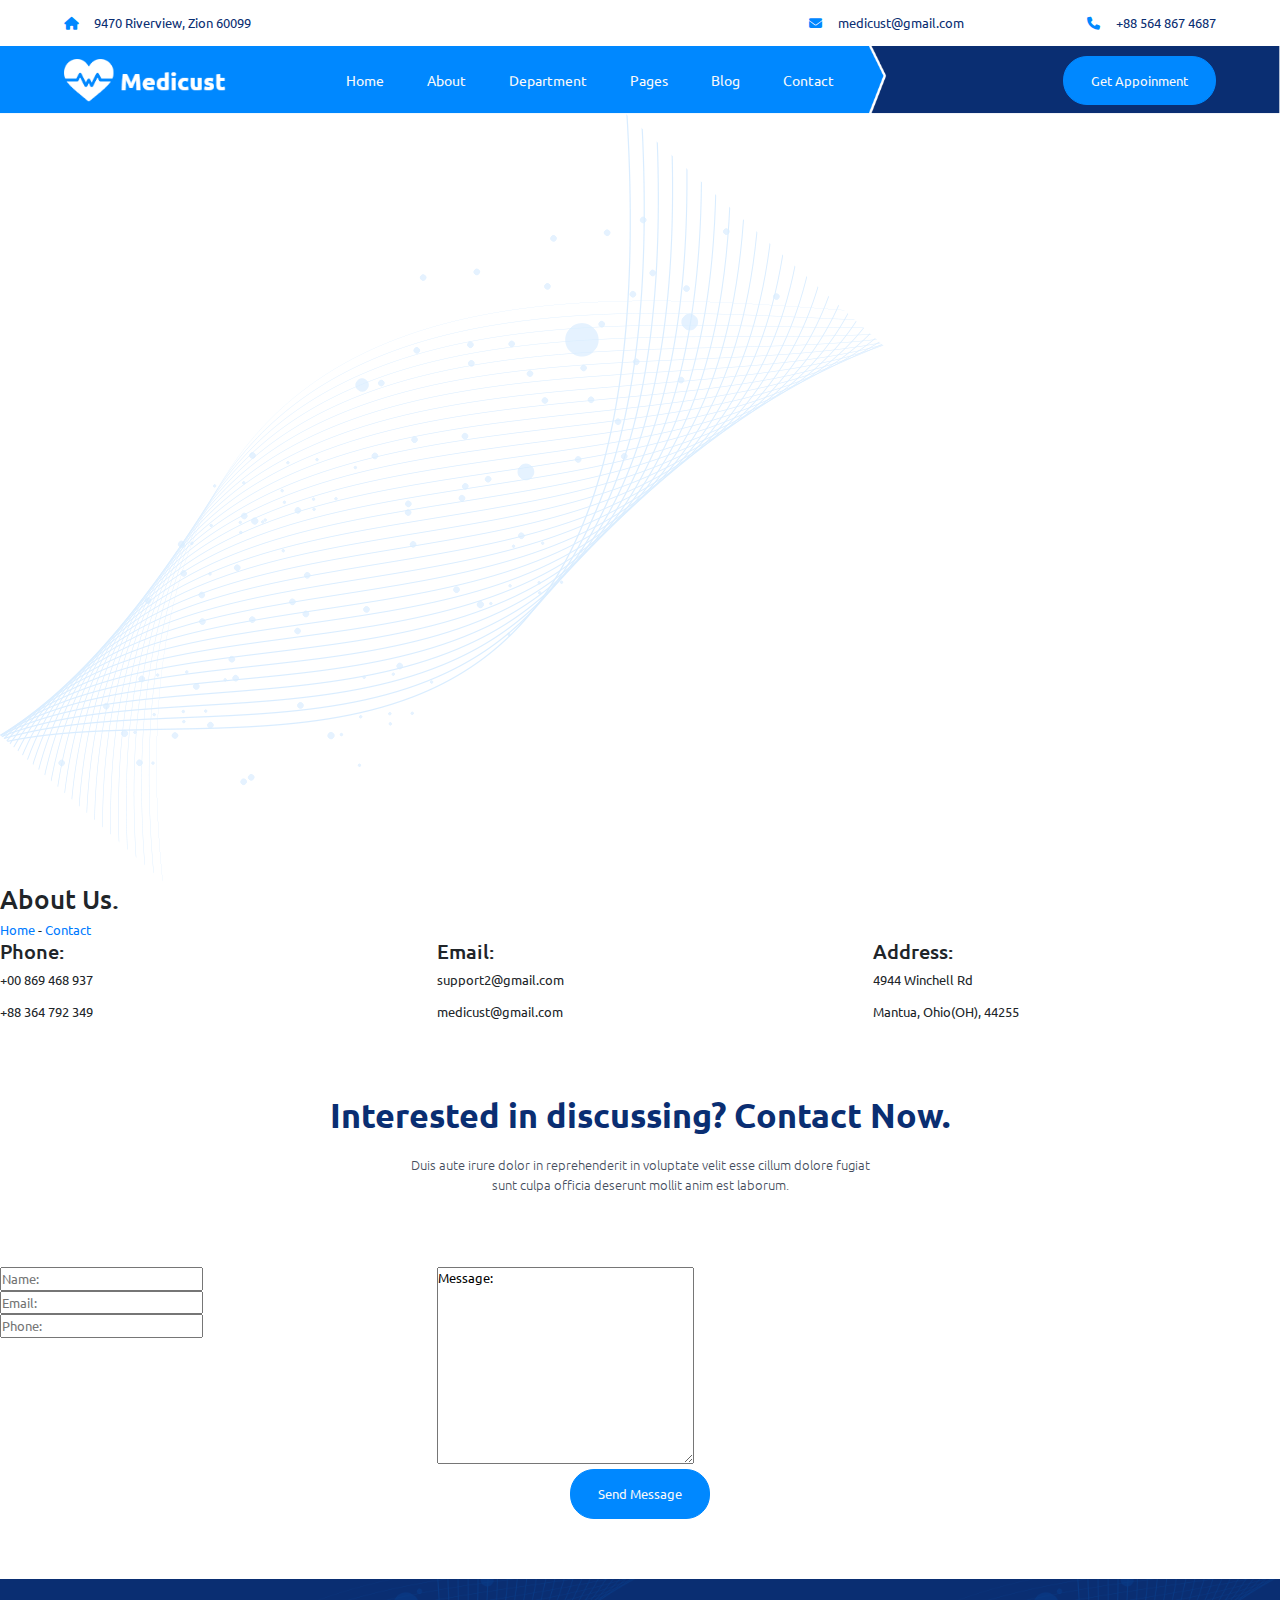
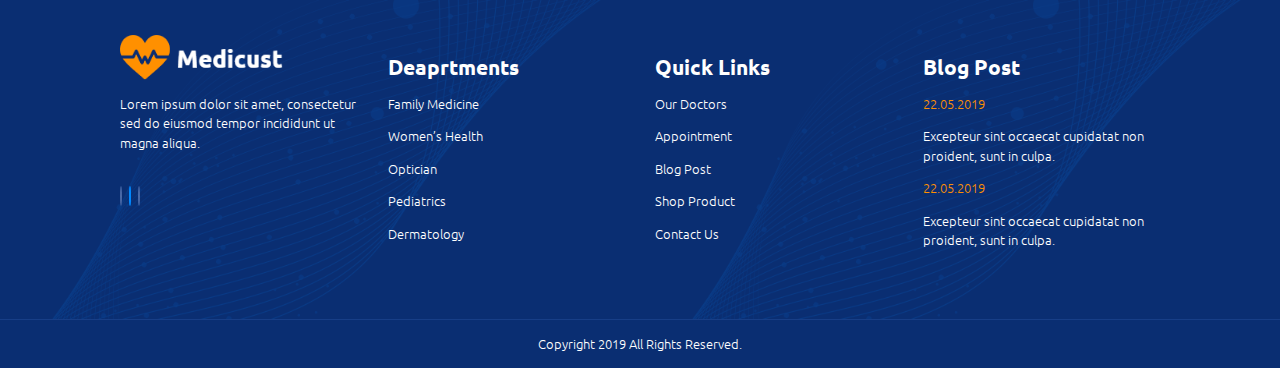
<file: contactus.html>
<!DOCTYPE html>
<html lang="en">

<head>
    <meta charset="UTF-8">
    <meta http-equiv="X-UA-Compatible" content="IE=edge">
    <meta name="viewport" content="width=device-width, initial-scale=1.0">
    <title>Contact Us</title>
    <!-- FONT GOOGLE  -->
    <link rel="preconnect" href="https://fonts.googleapis.com">
    <link rel="preconnect" href="https://fonts.gstatic.com" crossorigin>
    <link
        href="https://fonts.googleapis.com/css2?family=Roboto:wght@300;500;700&family=Ubuntu:wght@300;400;500;700&display=swap"
        rel="stylesheet">
    <!-- BS 4 -->
    <link rel="stylesheet" href="https://cdn.jsdelivr.net/npm/bootstrap@4.4.1/dist/css/bootstrap.min.css"
        integrity="sha384-Vkoo8x4CGsO3+Hhxv8T/Q5PaXtkKtu6ug5TOeNV6gBiFeWPGFN9MuhOf23Q9Ifjh" crossorigin="anonymous">
    <!-- OWL Carousel -->
    <link rel="stylesheet" href="./css/owl.carousel.min.css">
    <link rel="stylesheet" href="./css/owl.theme.default.min.css">
    <!-- FONT AWESOME  -->
    <link rel="stylesheet" href="https://cdnjs.cloudflare.com/ajax/libs/font-awesome/6.1.2/css/all.min.css">
    <!-- Main Css  -->
    <link rel="stylesheet" href="./css/main.css">
</head>

<body>
    <!-- HEADER  -->
    <header>
        <div class="header__content">
            <div class="header__top">
                <div class="row header__items ">
                    <div class="col-xl-7 col-lg-6 col-md-4 col-12">
                        <i class="fa fa-home"></i>
                        <span>9470 Riverview, Zion 60099</span>
                    </div>
                    <div class="col-xl-3 col-lg-3 col-md-4 col-12 text-md-right text-xl-center">
                        <i class="fa fa-envelope"></i>
                        <span class="email"><a href="mailto:medicust@gmail.com">medicust@gmail.com</a></span>
                    </div>
                    <div class="col-xl-2 col-lg-3 col-md-4 col-12 text-md-right text-xl-right">
                        <i class="fa-solid fa-phone"></i>
                        <span class="email"><a href="tel:+88 564 867 4687"> +88 564 867 4687</a></span>
                    </div>
                </div>
            </div>
            <div class="header__bottom">
                <div class="header__content">


                    <nav class="navbar navbar-expand-lg ">
                        <a class="navbar-brand" href="#">
                            <img src="./img/Logo.png" alt="logo">
                        </a>
                        <button class="navbar-toggler" type="button" data-toggle="collapse"
                            data-target="#navbarMedicust" aria-controls="navbarMedicust" aria-expanded="false"
                            aria-label="Toggle navigation">
                            <span class="navbar-toggler-icon"><i class="fa fa-bars"></i></span>
                        </button>
                        <div class="collapse navbar-collapse" id="navbarMedicust">
                            <ul class="navbar-nav">
                                <li class="nav-item active">
                                    <a class="nav-link" href="#">Home </a>
                                </li>
                                <li class="nav-item">
                                    <a class="nav-link" href="./About.html">About</a>
                                </li>
                                <li class="nav-item">
                                    <a class="nav-link" href="./Department.html">Department</a>
                                </li>
                                <li class="nav-item">
                                    <a class="nav-link" href="#">Pages</a>
                                </li>
                                <li class="nav-item">
                                    <a class="nav-link" href="#">Blog</a>
                                </li>
                                <li class="nav-item">
                                    <a class="nav-link" href="./contactus.html">Contact</a>
                                </li>

                            </ul>
                        </div>
                        <button class="button--green">Get Appoinment</button>
                    </nav>








                </div>
            </div>

        </div>
    </header>
    <!-- CAROUSEL ABOUT US  -->
    <section class="carouselContactUs">
        <img src="../img/Shape.png" alt="shape">
        <div class="carouselContact__content">
            <h2>About Us.</h2>
            <div class="carouselContactus__item">
                <span><a href="./index.html">Home</a></span>
                <span>-</span>
                <span class="active"><a href="#">Contact</a></span>
            </div>
        </div>

    </section>
    <!-- Phone  -->
    <section class="phone">
        <div class="row">
            <div class="col-12 col-xl-4">
                <div class="phone__item d-flex">
                    <i class="fa-light fa-square"></i>
                    <div class="phone__itemRight">
                        <h4>Phone: </h4>
                        <p>+00 869 468 937</p>
                        <p>+88 364 792 349</p>
                    </div>
                </div>
            </div>
            <div class="col-12 col-xl-4"> <div class="phone__item d-flex">
                <i class="fa-light fa-square"></i>
                <div class="phone__itemRight">
                    <h4>Email: </h4>
                    <p>support2@gmail.com</p>
                    <p>  medicust@gmail.com</p>
                </div>
            </div></div>
            <div class="col-12 col-xl-4">
                <div class="phone__item d-flex">
                    <i class="fa-light fa-square"></i>
                    <div class="phone__itemRight">
                        <h4> Address: </h4>
                        
                        <p>4944 Winchell Rd</p>
                        <p>Mantua, Ohio(OH), 44255</p>
                    </div>
                </div>

            </div>
           
        </div>

    </section>
    <!-- Form  -->
    <section class="form">
        <div class="form__content">
            <div class="form__top introduction">
                <h2>Interested in discussing?
                    Contact Now.</h2>
                <p>Duis aute irure dolor in reprehenderit in voluptate velit esse cillum dolore fugiat <br>
                    sunt culpa officia deserunt mollit anim est laborum.</p>

            </div>
            <div class="form__bottom">
                <form >
                    <div class="row">
                        <div class="col-xl-4 col-12">
                            <input type="text" placeholder="Name:">
                            <input type="mail" placeholder="Email:" class="active">
                            <input type="tell" placeholder="Phone:">
                        </div>
                        <div class="col-xl-8 col-12">
                            <textarea placeholder="Message" id="" cols="30" rows="10" class="ml-auto">Message:</textarea>
                        </div>
                    </div>
                    <div class="text-center form__button">
                        <button type="submit" class="button--green ">Send Message <span><i class="fa-light fa-square"></i></span></button>
                    </div>
                </form>
            </div>
        </div>
    </section>
    <!-- Gray  -->
    <section class="gray ">
        <i class="fa-light fa-square "></i>
    </section>

    <!-- FOOTER  -->
    <footer>
        <div class="footer__content">
            <div class="footer__top">
                <div class="row">
                    <div class=" col-lg-3 col-md-6 col-12 footer__item">
                        <img src="./img/Logo (1).png" alt="logo">
                        <p>Lorem ipsum dolor sit amet, consectetur
                            sed do eiusmod tempor incididunt ut
                            magna aliqua.</p>
                        <div class="footer__icon">
                            <i class="fa-light fa-square"></i>
                            <i class="fa-light fa-square"></i>
                            <i class="fa-light fa-square"></i>
                        </div>
                    </div>
                    <div class=" col-lg-3 col-md-6 col-12 footer__item">
                        <h3>Deaprtments</h3>
                        <div class="flex-column">
                            <p>Family Medicine
                            </p>
                            <p> Women’s Health</p>
                            <p> Optician</p>
                            <p> Pediatrics</p>
                            <p> Dermatology</p>
                        </div>
                    </div>
                    <div class=" col-lg-3 col-md-6 col-12 footer__item">
                        <h3>Quick Links</h3>
                        <div class="flex-column">
                            <p>Our Doctors

                            </p>
                            <p> Appointment</p>
                            <p> Blog Post</p>
                            <p> Shop Product</p>
                            <p> Contact Us</p>
                        </div>
                    </div>
                    <div class=" col-lg-3 col-md-6 col-12 footer__item">
                        <h3>Blog Post</h3>
                        <div class="foorter__time">
                            <p>22.05.2019</p>
                            <p>Excepteur sint occaecat
                                cupidatat non proident,
                                sunt in culpa.</p>
                        </div>
                        <div class="foorter__time">
                            <p>22.05.2019</p>
                            <p>Excepteur sint occaecat
                                cupidatat non proident,
                                sunt in culpa.</p>
                        </div>
                    </div>
                </div>
            </div>

        </div>

        <div class="footer__bottom">
            <p>Copyright <i class="fa-light fa-square"></i> 2019 All Rights Reserved.</p>
        </div>
    </footer>

</body>

</html>
</file>
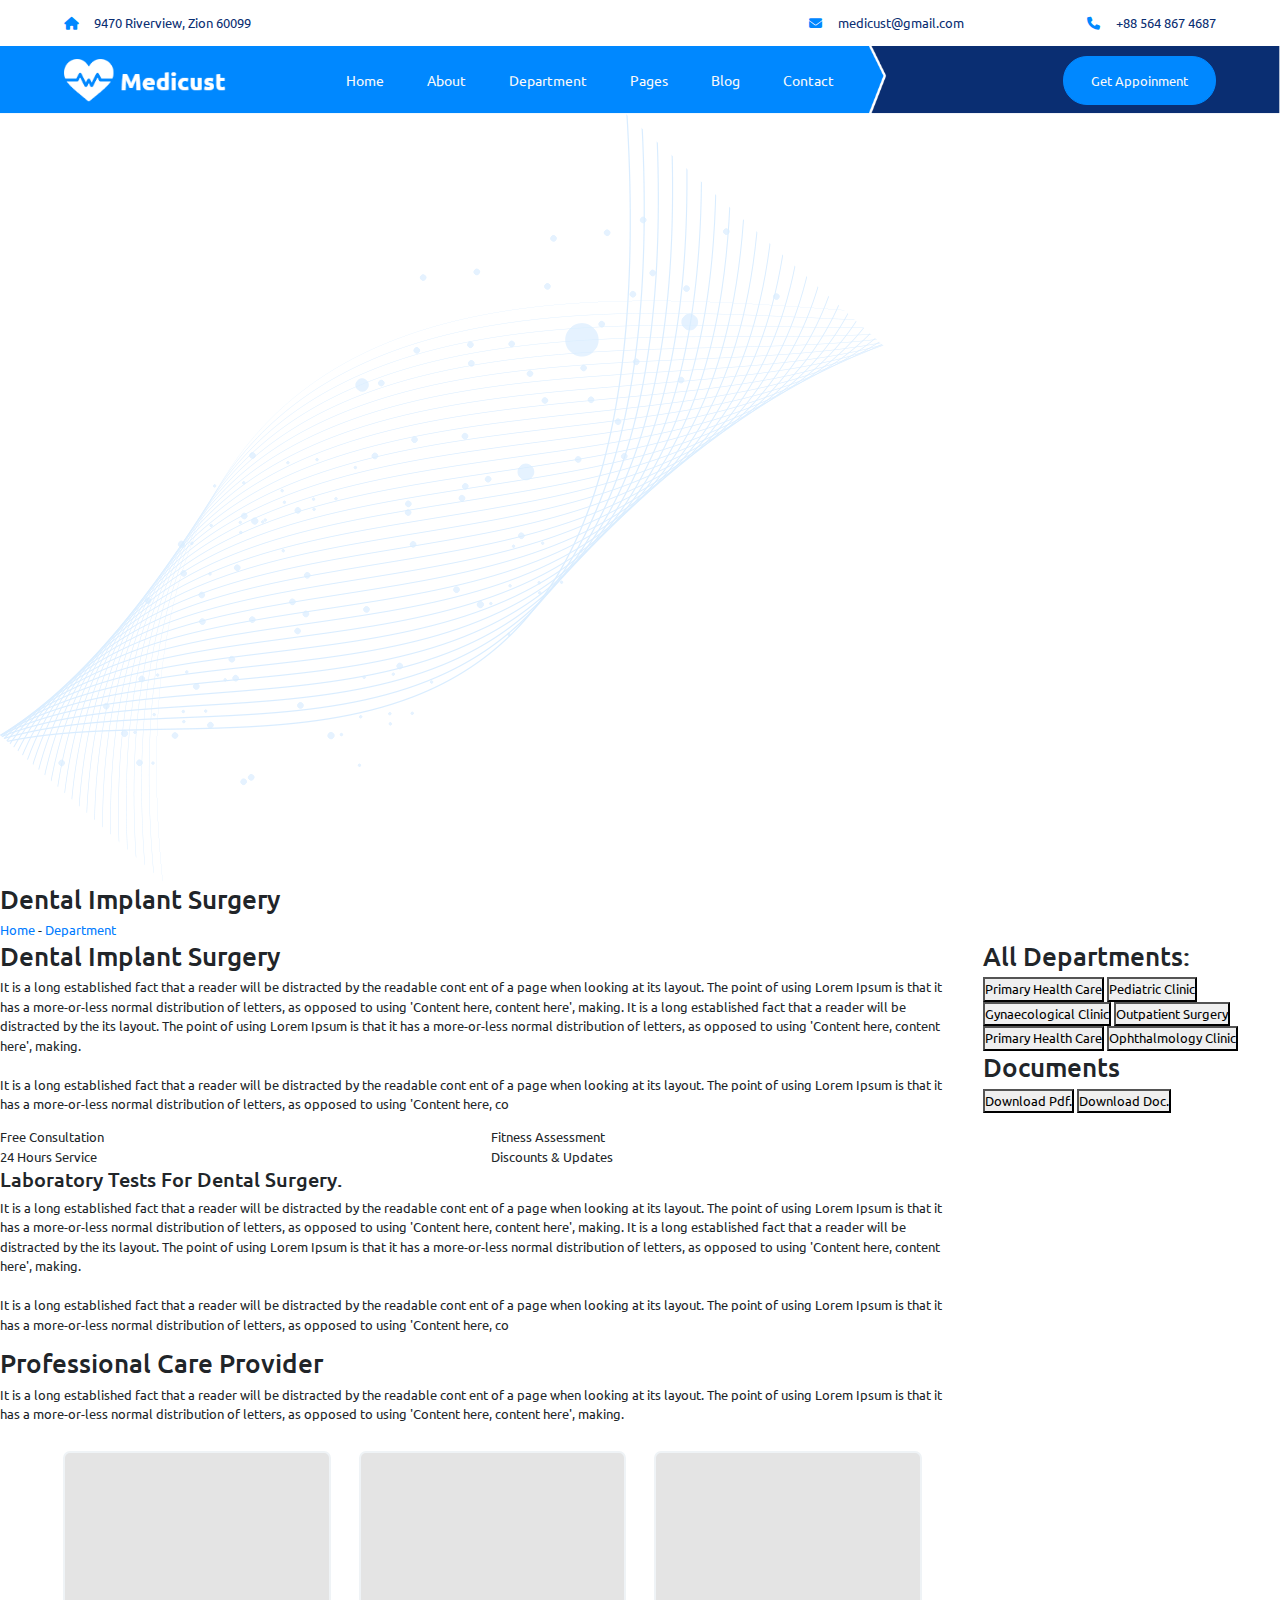
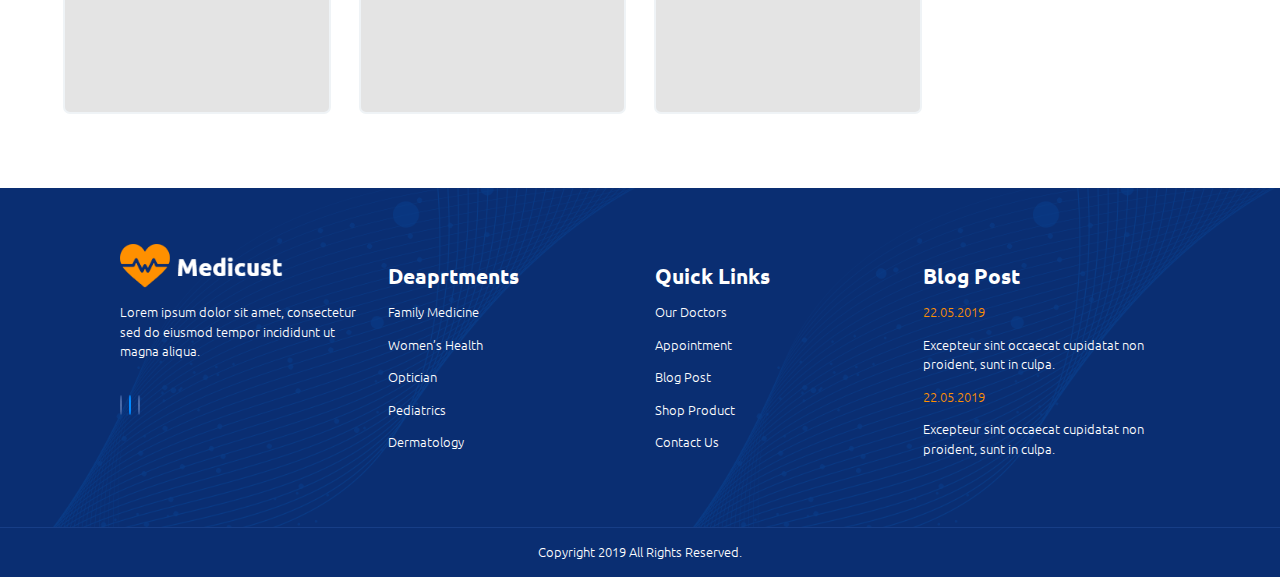
<file: Department.html>
<!DOCTYPE html>
<html lang="en">

<head>
    <meta charset="UTF-8">
    <meta http-equiv="X-UA-Compatible" content="IE=edge">
    <meta name="viewport" content="width=device-width, initial-scale=1.0">
    <title>Department</title>
    <!-- FONT GOOGLE  -->
    <link rel="preconnect" href="https://fonts.googleapis.com">
    <link rel="preconnect" href="https://fonts.gstatic.com" crossorigin>
    <link
        href="https://fonts.googleapis.com/css2?family=Roboto:wght@300;500;700&family=Ubuntu:wght@300;400;500;700&display=swap"
        rel="stylesheet">
    <!-- BS 4 -->
    <link rel="stylesheet" href="https://cdn.jsdelivr.net/npm/bootstrap@4.4.1/dist/css/bootstrap.min.css"
        integrity="sha384-Vkoo8x4CGsO3+Hhxv8T/Q5PaXtkKtu6ug5TOeNV6gBiFeWPGFN9MuhOf23Q9Ifjh" crossorigin="anonymous">
    <!-- OWL Carousel -->
    <link rel="stylesheet" href="./css/owl.carousel.min.css">
    <link rel="stylesheet" href="./css/owl.theme.default.min.css">
    <!-- FONT AWESOME  -->
    <link rel="stylesheet" href="https://cdnjs.cloudflare.com/ajax/libs/font-awesome/6.1.2/css/all.min.css">
    <!-- Main Css  -->
    <link rel="stylesheet" href="./css/main.css">
</head>

<body>
    <header>
        <div class="header__content">
            <div class="header__top">
                <div class="row header__items ">
                    <div class="col-xl-7 col-lg-6 col-md-4 col-12">
                        <i class="fa fa-home"></i>
                        <span>9470 Riverview, Zion 60099</span>
                    </div>
                    <div class="col-xl-3 col-lg-3 col-md-4 col-12 text-md-right text-xl-center">
                        <i class="fa fa-envelope"></i>
                        <span class="email"><a href="mailto:medicust@gmail.com">medicust@gmail.com</a></span>
                    </div>
                    <div class="col-xl-2 col-lg-3 col-md-4 col-12 text-md-right text-xl-right">
                        <i class="fa-solid fa-phone"></i>
                        <span class="email"><a href="tel:+88 564 867 4687"> +88 564 867 4687</a></span>
                    </div>
                </div>
            </div>
            <div class="header__bottom">
                <div class="header__content">


                    <nav class="navbar navbar-expand-lg ">
                        <a class="navbar-brand" href="#">
                            <img src="./img/Logo.png" alt="logo">
                        </a>
                        <button class="navbar-toggler" type="button" data-toggle="collapse"
                            data-target="#navbarMedicust" aria-controls="navbarMedicust" aria-expanded="false"
                            aria-label="Toggle navigation">
                            <span class="navbar-toggler-icon"><i class="fa fa-bars"></i></span>
                        </button>
                        <div class="collapse navbar-collapse" id="navbarMedicust">
                            <ul class="navbar-nav">
                                <li class="nav-item active">
                                    <a class="nav-link" href="#">Home </a>
                                </li>
                                <li class="nav-item">
                                    <a class="nav-link" href="./About.html">About</a>
                                </li>
                                <li class="nav-item">
                                    <a class="nav-link" href="./Department.html">Department</a>
                                </li>
                                <li class="nav-item">
                                    <a class="nav-link" href="#">Pages</a>
                                </li>
                                <li class="nav-item">
                                    <a class="nav-link" href="#">Blog</a>
                                </li>
                                <li class="nav-item">
                                    <a class="nav-link" href="./contactus.html">Contact</a>
                                </li>

                            </ul>
                        </div>
                        <button class="button--green">Get Appoinment</button>
                    </nav>








                </div>
            </div>

        </div>
    </header>
    <!-- CAROUSEL Department  -->
    <section class="carouselDepartment">
        <img src="../img/Shape.png" alt="shape">
        <div class="carouselDepartment__content">
            <h2>Dental Implant Surgery</h2>
            <div class="carouselDepartment__item">
                <span><a href="./index.html">Home</a></span>
                <span>-</span>
                <span class="active"><a href="#">Department</a></span>
            </div>
        </div>

    </section>
    <!-- ALL Departments  -->
    <section class="allDepartments">
        <div class="allDepartments__content">
            <div class="row">
                <div class="col-lg-9 col-12">
                    <div class="allDepartments__item">
                        <div class="allDepartments__left">
                            <div class="allDepartments__space"></div>
                            <h2>Dental Implant Surgery</h2>
                            <p>It is a long established fact that a reader will be distracted by the readable cont ent
                                of a page when looking at
                                its layout. The point of using Lorem Ipsum is that it has a more-or-less normal
                                distribution of letters, as opposed
                                to using 'Content here, content here', making. It is a long established fact that a
                                reader will be distracted by the
                                its layout. The point of using Lorem Ipsum is that it has a more-or-less normal
                                distribution of letters, as opposed
                                to using 'Content here, content here', making. <br> <br>
                                It is a long established fact that a reader will be distracted by the readable cont
                                ent of a page when looking at its layout. The point of using Lorem Ipsum is that
                                it has a more-or-less normal distribution of letters, as opposed to using
                                'Content here, co</p>
                            <div class="row mission__text">
                                <div class="col-12 col-xl-6 mission__item">
                                    <i class="fa-light fa-square"></i>
                                    <span>Free Consultation</span>
                                </div>
                                <div class="col-12 col-xl-6 mission__item">
                                    <i class="fa-light fa-square"></i>
                                    <span>Fitness Assessment</span>
                                </div>
                                <div class="col-12 col-xl-6 mission__item">
                                    <i class="fa-light fa-square"></i>
                                    <span>24 Hours Service</span>
                                </div>
                                <div class="col-12 col-xl-6 mission__item">
                                    <i class="fa-light fa-square"></i>
                                    <span>Discounts & Updates</span>
                                </div>
                            </div>
                            <h4>Laboratory Tests For Dental Surgery.</h4>
                            <p>It is a long established fact that a reader will be distracted by the readable cont ent
                                of a page when looking at
                                its layout. The point of using Lorem Ipsum is that it has a more-or-less normal
                                distribution of letters, as opposed
                                to using 'Content here, content here', making. It is a long established fact that a
                                reader will be distracted by the
                                its layout. The point of using Lorem Ipsum is that it has a more-or-less normal
                                distribution of letters, as opposed
                                to using 'Content here, content here', making. <br> <br>
                                It is a long established fact that a reader will be distracted by the readable cont
                                ent of a page when looking at its layout. The point of using Lorem Ipsum is that
                                it has a more-or-less normal distribution of letters, as opposed to using
                                'Content here, co</p>
                            <h2>Professional Care Provider</h2>
                            <p>It is a long established fact that a reader will be distracted by the readable cont ent
                                of a page when looking at
                                its layout. The point of using Lorem Ipsum is that it has a more-or-less normal
                                distribution of letters, as opposed
                                to using 'Content here, content here', making.</p>
                        </div>
                    </div>
                </div>
                <div class="col-lg-3 col-12 allDepartments__right flex-row flex-lg-column">
                    <h2>All Departments:</h2>
                    <button class="button--blue">
                        <i class="fa-light fa-square"></i>
                        <span>Primary Health Care</span>
                    </button>
                    <button class="button--blue">
                        <i class="fa-light fa-square"></i>
                        <span>Pediatric Clinic</span>
                    </button>
                    <button class="button--blue active">
                        <i class="fa-light fa-square"></i>
                        <span>Gynaecological Clinic</span>
                    </button>
                    <button class="button--blue">
                        <i class="fa-light fa-square"></i>
                        <span>Outpatient Surgery</span>
                    </button>
                    <button class="button--blue">
                        <i class="fa-light fa-square"></i>
                        <span>Primary Health Care</span>
                    </button>
                    <button class="button--blue">
                        <i class="fa-light fa-square"></i>
                        <span>Ophthalmology Clinic</span>
                    </button>
                    <h2>Documents</h2>
                    <button class="button--blue">
                        <i class="fa-light fa-square"></i>
                        <span>Download Pdf.</span>
                    </button>
                    <button class="button--blue">
                        <i class="fa-light fa-square"></i>
                        <span>Download Doc.</span>
                    </button>

                </div>
            </div>
        </div>
    </section>
    <!-- CARE  -->
    <section class="care mb-5">
        <div class="care__content">
            
            <div class="care__bottom ">
                <div class="row">
                    <div class="col-xl-3 col-lg-4 col-md-6 col-sm-6 col-12 care__space">
                        <div class="care__item"></div>

                    </div>
                    <div class="col-xl-3 col-lg-4 col-md-6 col-sm-6 col-12 care__space ">
                        <div class="care__item active"></div>

                    </div>
                    <div class="col-xl-3 col-lg-4 col-md-6 col-sm-6 col-12 care__space">
                        <div class="care__item"></div>

                    </div>





                </div>
            </div>
        </div>
    </section>
    <!-- FOOTER  -->
    <footer>
        <div class="footer__content">
            <div class="footer__top">
                <div class="row">
                    <div class=" col-lg-3 col-md-6 col-12 footer__item ">
                        <img src="./img/Logo (1).png" alt="logo">
                        <p>Lorem ipsum dolor sit amet, consectetur
                            sed do eiusmod tempor incididunt ut
                            magna aliqua.</p>
                        <div class="footer__icon">
                            <i class="fa-light fa-square"></i>
                            <i class="fa-light fa-square"></i>
                            <i class="fa-light fa-square"></i>
                        </div>
                    </div>
                    <div class=" col-lg-3 col-md-6 col-12 footer__item">
                        <h3>Deaprtments</h3>
                        <div class="flex-column">
                            <p>Family Medicine
                            </p>
                            <p> Women’s Health</p>
                            <p> Optician</p>
                            <p> Pediatrics</p>
                            <p> Dermatology</p>
                        </div>
                    </div>
                    <div class=" col-lg-3 col-md-6 col-12 footer__item">
                        <h3>Quick Links</h3>
                        <div class="flex-column">
                            <p>Our Doctors

                            </p>
                            <p> Appointment</p>
                            <p> Blog Post</p>
                            <p> Shop Product</p>
                            <p> Contact Us</p>
                        </div>
                    </div>
                    <div class=" col-lg-3 col-md-6 col-12 footer__item ">

                        <h3>Blog Post</h3>
                        <div class="foorter__time">
                            <p>22.05.2019</p>
                            <p>Excepteur sint occaecat
                                cupidatat non proident,
                                sunt in culpa.</p>
                        </div>
                        <div class="foorter__time">
                            <p>22.05.2019</p>
                            <p>Excepteur sint occaecat
                                cupidatat non proident,
                                sunt in culpa.</p>
                        </div>

                    </div>
                </div>
            </div>

        </div>

        <div class="footer__bottom">
            <p>Copyright <i class="fa-light fa-square"></i> 2019 All Rights Reserved.</p>
        </div>
    </footer>
</body>

</html>
</file>
<file: css/main.css>
header .header__content .header__bottom {
  background-position: center;
  background-repeat: no-repeat;
  background-size: 100% 100%;
}

.introduction {
  text-align: center;
  padding: 60px 0;
}
.introduction h2 {
  color: #0a2e72;
  font-size: 34px;
  font-weight: 600;
  margin-bottom: 20px;
}
.introduction p {
  color: #454d5d;
  font-size: 13px;
  font-weight: 300;
}
@media screen and (max-width: 576px) {
  .introduction p {
    color: #454d5d;
    font-size: 12px;
    font-weight: 300;
  }
}

.patient {
  position: relative;
}
.patient .owl-nav button {
  border: none;
  background-color: #fff;
}
.patient .owl-nav button i {
  color: #0a2e72;
  font-size: 30px;
}
.patient .owl-nav .owl-prev {
  position: absolute;
  top: 68%;
  left: 8%;
}
.patient .owl-nav .owl-next {
  position: absolute;
  top: 68%;
  right: 8%;
}

* {
  margin: 0;
  padding: 0;
  box-sizing: border-box;
}

body, html {
  font-family: "Roboto", sans-serif;
  font-family: "Ubuntu", sans-serif;
  font-size: 13px;
  background-color: #fff;
}

header .header__content .header__top {
  width: 70%;
  margin: auto;
  padding: 13px 0;
  color: #0a2e72;
  font-size: 13px;
  font-weight: 400;
}
header .header__content .header__top i {
  color: #0088ff;
  width: 14px;
}
header .header__content .header__top span {
  margin-left: 13px;
}
header .header__content .header__top span a {
  color: #0a2e72;
}
header .header__content .header__top .email a {
  text-decoration: none;
}
header .header__content .header__bottom {
  background-image: url("../img/Bg.png");
}
header .header__content .header__bottom .navbar {
  width: 70%;
  margin: 0 auto;
  padding: 9px 0 7px;
}
header .header__content .header__bottom .navbar a img {
  width: 162px;
}
header .header__content .header__bottom .navbar #navbarMedicust {
  padding-left: 100px;
}
header .header__content .header__bottom .navbar #navbarMedicust .navbar-nav .nav-item {
  margin-right: 30px;
}
header .header__content .header__bottom .navbar #navbarMedicust .navbar-nav .nav-link {
  color: #f9f9f9;
  font-size: 14px;
  font-weight: 400;
}
@media screen and (max-width: 1400px) {
  header .header__content .header__top {
    width: 90%;
  }
  header .header__content .header__bottom .navbar {
    width: 90%;
  }
  header .header__content .header__bottom .navbar .navbar-toggler {
    background-color: #fff;
    text-align: center;
    line-height: 26px;
    width: 42px;
    height: 42px;
    border: 1px solid #fff;
  }
  header .header__content .header__bottom .navbar .navbar-toggler:focus {
    outline: none;
  }
  header .header__content .header__bottom .navbar .navbar-toggler span {
    color: black;
  }
}
@media screen and (max-width: 1200px) {
  header .header__content .header__bottom .navbar #navbarMedicust {
    padding-left: 2vw;
  }
  header .header__content .header__bottom .navbar #navbarMedicust .navbar-nav .nav-item {
    margin-right: 0.5vw;
  }
}
@media screen and (max-width: 992px) {
  header .button--green {
    display: none;
  }
}

.footer__content {
  background: url("../img/2.png") 0/50%;
  background-color: #0a2e72;
  margin-top: 60px;
}
.footer__content .footer__top {
  width: 70%;
  margin: auto;
  padding: 56px;
}
.footer__content .footer__top .footer__item img {
  margin-bottom: 14px;
  width: 163px;
}
.footer__content .footer__top .footer__item p {
  color: #fff;
  font-size: 13px;
  font-weight: 300;
}
.footer__content .footer__top .footer__item .footer__icon {
  color: #fff;
  padding-top: 14px;
}
.footer__content .footer__top .footer__item .footer__icon i:first-of-type {
  width: 34px;
  height: 34px;
  border-radius: 50%;
  text-align: center;
  line-height: 34px;
  background-color: #163c86;
  border: 1px solid #4a6aa7;
}
.footer__content .footer__top .footer__item .footer__icon i:nth-of-type(2) {
  width: 34px;
  height: 34px;
  border-radius: 50%;
  text-align: center;
  line-height: 34px;
  background-color: #0088ff;
  border: 1px solid #0088ff;
  margin: 0 7px;
}
.footer__content .footer__top .footer__item .footer__icon i:last-of-type {
  width: 34px;
  height: 34px;
  border-radius: 50%;
  text-align: center;
  line-height: 34px;
  background-color: #163c86;
  border: 1px solid #4a6aa7;
}
.footer__content .footer__top .footer__item h3 {
  color: #fff;
  font-size: 21px;
  font-weight: 600;
  margin-bottom: 14px;
}
.footer__content .footer__top .footer__item .foorter__time p:first-of-type {
  color: #ff9000;
  font-size: 13px;
  font-weight: 300;
}
.footer__content .footer__top .footer__item:nth-of-type(2), .footer__content .footer__top .footer__item:nth-of-type(3), .footer__content .footer__top .footer__item:nth-of-type(4) {
  padding-top: 19px;
}
@media screen and (max-width: 1400px) {
  .footer__content .footer__top {
    width: 90%;
  }
}

.footer__bottom {
  background-color: #0a2e72;
  padding: 14px 0;
  border-top: 1px solid #173e87;
  text-align: center;
}
.footer__bottom p {
  color: #fff;
  font-size: 13px;
  font-weight: 300;
  margin-bottom: 0;
}
.footer__bottom p i {
  color: #ff9000;
  font-size: 13px;
  font-weight: 300;
}

.medicustcarousel {
  position: relative;
  height: 840px;
  background-color: #e4e4e4;
  overflow: hidden;
}
.medicustcarousel .medicustcarousel__content .medicustcarousel__img {
  position: absolute;
  top: -29%;
  left: -17%;
}
.medicustcarousel .medicustcarousel__content .div__item {
  max-width: 450px;
  position: absolute;
  top: 50%;
  left: 15%;
  transform: translateY(-50%);
}
.medicustcarousel .medicustcarousel__content .div__item p:first-child {
  color: #0088ff;
  font-size: 18px;
  font-weight: 400;
  font-family: "Roboto", sans-serif;
}
.medicustcarousel .medicustcarousel__content .div__item h2 {
  color: #0a2e72;
  font-size: 56px;
  font-weight: 600;
}
.medicustcarousel .medicustcarousel__content .div__item p:last-of-type {
  color: #454d5d;
  font-size: 16px;
  font-weight: 300;
  font-family: "Roboto", sans-serif;
}
@media screen and (max-width: 1400px) {
  .medicustcarousel .medicustcarousel__content .div__item {
    left: 5%;
  }
}
@media screen and (max-width: 321px) {
  .medicustcarousel .medicustcarousel__content .div__item h2 {
    color: #0a2e72;
    font-size: 36px;
    font-weight: 600;
  }
}

.contact .contact__content {
  width: 70%;
  margin: 0 auto;
  justify-content: space-between;
  align-items: center;
  padding: 56px 0;
}
.contact .contact__content .contact__text {
  max-width: 535px;
}
.contact .contact__content .contact__text p {
  color: #0a2e72;
  font-size: 36px;
  font-weight: 600;
}
.contact .contact__content .contact__text span {
  color: #0088ff;
  font-size: 36px;
  font-weight: 600;
}
@media screen and (max-width: 1400px) {
  .contact .contact__content {
    width: 90%;
    margin: auto;
  }
}

.department {
  background-color: #f8f8f8;
  padding-bottom: 91px;
}
.department .department__content {
  width: 70%;
  margin: auto;
}
.department .department__content .department__bottom {
  text-align: center;
  width: 100%;
}
.department .department__content .department__bottom .deparment__items {
  padding: 0;
}
.department .department__content .department__bottom .deparment__items .deparment__service {
  position: relative;
  background-color: #fff;
  border: 2px solid #eff3f6;
  padding: 34px 15px;
}
.department .department__content .department__bottom .deparment__items .deparment__service .deparment__serviceIcon {
  width: 97px;
  height: 97px;
  border-radius: 50%;
  background-color: #eef6fc;
}
.department .department__content .department__bottom .deparment__items .deparment__service .deparment__serviceIcon img {
  position: absolute;
  top: 32%;
  left: 50%;
  transform: translate(-50%, -50%);
}
.department .department__content .department__bottom .deparment__items .deparment__service .deparment__serviceIcon .deparment__img2 {
  width: 38px;
  height: 26px;
}
.department .department__content .department__bottom .deparment__items .deparment__service .deparment__serviceIcon .deparment__img3 {
  width: 38px;
  height: 31px;
}
.department .department__content .department__bottom .deparment__items .deparment__service .deparment__serviceIcon .deparment__img4 {
  width: 28px;
  height: 38px;
}
.department .department__content .department__bottom .deparment__items .deparment__service .deparment__serviceIcon .deparment__img5 {
  width: 38px;
  height: 38px;
}
.department .department__content .department__bottom .deparment__items .deparment__service .deparment__serviceIcon .deparment__img7 {
  width: 31px;
  height: 38px;
}
.department .department__content .department__bottom .deparment__items .deparment__service .deparment__serviceIcon .deparment__img8 {
  width: 33px;
  height: 38px;
}
.department .department__content .department__bottom .deparment__items .deparment__service p {
  color: #0a2e72;
  font-size: 23px;
  font-weight: 600;
  margin: 0;
  padding-top: 40px;
}
.department .department__content .department__bottom .deparment__items .deparment__service:hover {
  border: 2px solid #0088ff;
}
.department .department__content .department__bottom .deparment__items .deparment__service.active {
  border: 2px solid #0088ff;
}
.department .department__content .department__bottom .deparment__items .deparment__service.active .deparment__serviceIcon {
  background-color: #0088ff;
}
@media screen and (max-width: 1400px) {
  .department .department__content {
    width: 90%;
    margin: auto;
  }
}

.trustus {
  background-color: #0a2e72;
}
.trustus .trustus__content {
  width: 70%;
  margin: auto;
  position: relative;
}
.trustus .trustus__content .trustus__left .trustus__items {
  padding-left: 53px;
  padding-top: 60px;
  padding-bottom: 60px;
  max-width: 400px;
}
.trustus .trustus__content .trustus__left .trustus__items p {
  color: #00ffc0;
  font-size: 14px;
  font-weight: 400;
}
.trustus .trustus__content .trustus__left .trustus__items h2 {
  color: #fff;
  font-size: 36px;
  font-weight: 600;
  padding-bottom: 14px;
}
.trustus .trustus__content .trustus__left .trustus__items h2 span {
  color: #0088ff;
  font-size: 36px;
  font-weight: 600;
}
.trustus .trustus__content .trust__color {
  width: 96%;
  height: 91%;
  background-color: #e4e4e4;
  margin-top: 16px;
}
.trustus .trustus__content .trust__play {
  width: 81px;
  height: 81px;
  border-radius: 50%;
  background-color: #0088ff;
  border: 1px solid #fff;
  text-align: center;
  line-height: 81px;
  position: absolute;
  top: 63%;
  left: -4.5%;
}
.trustus .trustus__content .trust__play i {
  width: 15px;
  height: 15px;
  color: #f8f8f8;
}
@media screen and (max-width: 1400px) {
  .trustus .trustus__content {
    width: 90%;
    margin: auto;
  }
}
@media screen and (max-width: 992px) {
  .trustus .trustus__right {
    display: none;
  }
  .trustus .trustus__left {
    text-align: center;
  }
}
@media screen and (max-width: 576px) {
  .trustus .trustus__content .trustus__left .trustus__items {
    padding-left: 0;
  }
}

.care .care__content {
  width: 70%;
  margin: auto;
}
.care .care__content .care__bottom .care__space {
  padding: 14px;
}
.care .care__content .care__bottom .care__space .care__item {
  background-color: #e4e4e4;
  border: 2px solid #eff3f6;
  height: 263px;
  border-radius: 7px;
  padding: 0;
}
.care .care__content .care__bottom .care__text {
  padding: 53px 20px;
  background-color: #0088ff;
  height: 263px;
  text-align: center;
}
.care .care__content .care__bottom .care__text h4 {
  color: #fff;
  font-size: 19px;
  font-weight: 600;
}
.care .care__content .care__bottom .care__text p {
  color: #fff;
  font-size: 13px;
  font-weight: 300;
  padding: 13px 0;
}
.care .care__content .care__bottom .care__text i {
  font-size: 13px;
  color: #fff;
  width: 45px;
  height: 45px;
  border-radius: 50%;
  background-color: #ff9000;
  line-height: 45px;
  text-align: center;
}
@media screen and (max-width: 1400px) {
  .care .care__content {
    width: 90%;
  }
}

.ready {
  background-image: url("../img/Bg (1).png");
  background-position: center;
  background-repeat: no-repeat;
  background-size: cover;
  height: 572px;
  position: relative;
}
.ready .ready__content {
  width: 70%;
  margin: auto;
  position: absolute;
  top: 50%;
  left: 50%;
  transform: translate(-50%, -50%);
}
.ready .ready__content .ready__items {
  padding-right: 60px;
}
.ready .ready__content .ready__items .ready__left {
  background-color: #fff;
  text-align: left;
  padding: 54px 37px;
  border-radius: 9px;
}
.ready .ready__content .ready__items .ready__left h2 {
  color: #0a2e72;
  font-size: 36px;
  font-weight: 600;
  padding-bottom: 28px;
}
.ready .ready__content .ready__items .ready__left .ready__number i {
  width: 50px;
  height: 50px;
  border-radius: 50%;
  text-align: center;
  line-height: 50px;
  font-size: 23px;
  background-color: #0088ff;
  margin-right: 13px;
}
.ready .ready__content .ready__items .ready__left .ready__number span {
  color: #0088ff;
  font-size: 24px;
  font-weight: 600;
}
.ready .ready__content .ready__items .ready__left .ready__email i {
  width: 50px;
  height: 50px;
  border-radius: 50%;
  text-align: center;
  line-height: 50px;
  font-size: 23px;
  background-color: #ff9000;
}
.ready .ready__content .ready__items .ready__left .ready__email span {
  color: #0088ff;
  font-size: 24px;
  font-weight: 600;
  margin-right: 9px;
}
.ready .ready__content .ready__right h4 {
  color: #fff;
  font-size: 24px;
  font-weight: 600;
}
.ready .ready__content .ready__right p {
  color: #fff;
  padding: 24px 0 31px;
}
.ready .ready__content .ready__right .ready__phone .ready__phoneLeft i {
  font-size: 54px;
  padding-right: 36px;
  color: #fff;
}
.ready .ready__content .ready__right .ready__phone .ready__phoneRight p:first-child {
  color: #fff;
  font-size: 28px;
  font-weight: 600;
  padding: 0;
  margin: 0;
}
.ready .ready__content .ready__right .ready__phone .ready__phoneRight p:last-child {
  color: #fff;
  font-size: 14px;
  font-weight: 400;
  padding: 0;
  margin: 0;
}
@media screen and (max-width: 1400px) {
  .ready .ready__content {
    width: 90%;
    margin: auto;
  }
}
@media screen and (max-width: 992px) {
  .ready .ready__content .ready__items {
    padding-right: 20px;
  }
  .ready .ready__content .ready__items .ready__left {
    padding: 20px 15px;
  }
  .ready .ready__content .ready__items .ready__left .ready__number i {
    margin-right: 5px;
  }
  .ready .ready__content .ready__items .ready__left .ready__email span {
    margin-right: 5px;
    font-size: 22px;
  }
  .ready .ready__content .ready__right p {
    padding: 0;
  }
}
@media screen and (max-width: 768px) {
  .ready .ready__content .ready__items {
    padding-top: 20px;
  }
  .ready .ready__content .ready__items .ready__left {
    padding: 10px 15px;
  }
  .ready .ready__content .ready__items .ready__left h2 {
    padding-bottom: 0;
  }
  .ready .ready__content .ready__right h4 {
    color: #fff;
    font-size: 20px;
    font-weight: 600;
  }
  .ready .ready__content .ready__right p {
    color: #fff;
    padding: 0;
    margin-bottom: 0;
  }
  .ready .ready__content .ready__right .ready__phone .ready__phoneLeft i {
    font-size: 54px;
    padding-right: 36px;
    color: #fff;
  }
  .ready .ready__content .ready__right .ready__phone .ready__phoneRight p:first-child {
    color: #fff;
    font-size: 20px;
    font-weight: 600;
    padding: 0;
    margin: 0;
  }
  .ready .ready__content .ready__right .ready__phone .ready__phoneRight p:last-child {
    color: #fff;
    font-size: 12px;
    font-weight: 400;
    padding: 0;
    margin: 0;
  }
}
@media screen and (max-width: 576px) {
  .ready {
    height: 800px;
  }
  .ready .ready__content .ready__items {
    padding-top: 20px;
  }
  .ready .ready__content .ready__items .ready__left .ready__email span {
    font-size: 18px;
  }
}

.patient .patient__content {
  width: 70%;
  margin: auto;
}
.patient .patient__content .owl-carousel .owl-stage-outer {
  overflow: visible;
}
.patient .patient__content .patient-carousel .patient__card {
  border: 1px solid #f7f7f7;
  box-shadow: 0 0 1px 1px rgba(110, 120, 145, 0.1);
  border-radius: 7px;
  padding: 20px 34px;
}
.patient .patient__content .patient-carousel .patient__card .patient__bottom {
  position: relative;
}
.patient .patient__content .patient-carousel .patient__card .patient__bottom .patient__medium {
  padding: 20px 0;
}
.patient .patient__content .patient-carousel .patient__card .patient__bottom .patient__medium .patient__mediumLeft h3 {
  color: #0a2e72;
  font-size: 16px;
  font-weight: 600;
}
.patient .patient__content .patient-carousel .patient__card .patient__bottom .patient__medium .patient__mediumLeft p {
  color: #0088ff;
  font-size: 11px;
  font-weight: 300;
}
.patient .patient__content .patient-carousel .patient__card .patient__bottom .patient__medium .patient__mediumRight {
  margin-right: 24px;
}
.patient .patient__content .patient-carousel .patient__card .patient__bottom .patient__medium .patient__mediumRight i {
  color: #ff9000;
  font-size: 11px;
}
.patient .patient__content .patient-carousel .patient__card .patient__bottom h4 {
  color: #0a2e72;
  font-size: 15px;
  font-weight: 600;
}
.patient .patient__content .patient-carousel .patient__card .patient__bottom p {
  color: #454d5d;
  font-size: 13px;
  font-weight: 300;
}
.patient .patient__content .patient-carousel .patient__card .patient__top .patient__topItem {
  width: 49px;
  height: 49px;
  border-radius: 50%;
  background-color: #e4e4e4;
  position: absolute;
  top: -9%;
  left: 10%;
}
.patient .patient__content .patient-carousel .patient__card .patient__top i {
  width: 31px;
  height: 31px;
  border-radius: 50%;
  text-align: center;
  line-height: 31px;
  margin-right: 16px;
  background-color: #0088ff;
  color: #fff;
  position: absolute;
  top: -5%;
  right: 10%;
}
@media screen and (max-width: 1240px) {
  .patient .patient__content .owl-nav {
    display: none;
  }
}

.single .single__content {
  width: 70%;
  margin: auto;
  padding-top: 56px;
}
.single .single__content .row {
  margin-left: 0;
  margin-right: 0;
}
.single .single__content .single__top {
  background-image: url("../img/1.png");
  background-repeat: no-repeat;
  background-position: center;
  background-color: #0a2e72;
  background-size: cover;
  text-align: left;
  margin: 0;
}
.single .single__content .single__top .single__value {
  padding: 20px 40px;
}
.single .single__content .single__top .single__item1 p {
  color: #fff;
  font-size: 36px;
  font-weight: 600;
  margin-bottom: 0;
  line-height: 45px;
}
.single .single__content .single__top .single__item1 p span {
  color: #ff9000;
}
.single .single__content .single__top .single__item2 {
  color: #fff;
}
.single .single__content .single__top .single__item2 p {
  margin-bottom: 0;
}
.single .single__content .single__top .single__item3 {
  padding-left: 10%;
}
.single .single__content .single__top .single__item3 span {
  margin-right: 19px;
}
.single .single__content .single__top .single__item3 span i {
  width: 36px;
  height: 36px;
  border-radius: 50%;
  text-align: center;
  line-height: 36px;
  color: #fff;
  background-color: #0088ff;
}
.single .single__content .single__top .single__item3 i {
  width: 36px;
  height: 36px;
  border-radius: 50%;
  text-align: center;
  line-height: 36px;
  color: #fff;
  background-color: #ff9000;
}
.single .single__content .single__bottom {
  margin-top: 56px;
}
.single .single__content .single__bottom .single__bottomLeft {
  background-color: #e4e4e4;
  height: 263px;
  width: 50%;
  border-radius: 7px;
  padding: 0;
  margin-right: 40px;
  position: relative;
}
.single .single__content .single__bottom .single__bottomLeft::before {
  content: "";
  width: 100%;
  height: 10px;
  background-color: #0088ff;
  display: block;
  position: absolute;
  top: -56px;
  left: 0;
}
.single .single__content .single__bottom .single__bottomRight {
  background-color: #e4e4e4;
  width: 50%;
  height: 263px;
  border-radius: 7px;
  padding: 0;
}
.single .single__content .single__bottom .single__right {
  width: 50%;
  background-color: #fff;
  height: 100%;
  padding: 35px 25px;
  margin-left: 50%;
  border: 2px solid #fff;
  box-shadow: 1px 0 0 1px rgba(110, 120, 145, 0.1);
  border-radius: 7px;
}
.single .single__content .single__bottom .single__right.active {
  border: 2px solid #0088ff;
}
.single .single__content .single__bottom .single__right p:first-of-type {
  color: #5e6f8e;
  font-size: 13px;
  font-weight: 400;
}
.single .single__content .single__bottom .single__right h5 {
  color: #0a2e72;
  font-size: 16px;
  font-weight: 600;
  line-height: 24px;
  max-width: 162px;
}
.single .single__content .single__bottom .single__right p:nth-of-type(2) {
  color: #0088ff;
  font-size: 13px;
  font-weight: 600;
}
.single .single__content .single__bottom .single__right p:nth-of-type(2) span {
  margin-left: 10px;
}
.single .single__content .single__bottom .single__right p:last-of-type {
  color: #5e6f8e;
  font-size: 12px;
  font-weight: 400;
}
@media screen and (max-width: 1400px) {
  .single .single__content {
    width: 90%;
  }
}
@media screen and (max-width: 992px) {
  .single .single__content .single__bottom .single__bottomLeft {
    width: 100%;
    margin-bottom: 24px;
  }
  .single .single__content .single__bottom .single__bottomRight {
    width: 100%;
  }
}
@media screen and (max-width: 768px) {
  .single .single__content .single__item1 {
    padding-left: 0;
  }
  .single .single__content .single__item2 {
    padding: 13px 0;
  }
  .single .single__content .single__item3 {
    padding-left: 0;
  }
}
@media screen and (max-width: 576px) {
  .single .single__content .single__bottom .single__right {
    padding: 15px;
  }
}

.button--green {
  color: #f9f9f9;
  font-size: 13px;
  font-weight: 400;
  background-color: #0088ff;
  border: 1px solid #0088ff;
  border-radius: 24px;
  padding: 14px 27px;
  cursor: pointer;
}

.button--carousel {
  color: #f9f9f9;
  font-size: 13px;
  font-weight: 400;
  background-color: #0088ff;
  border: 1px solid #0088ff;
  border-radius: 26px;
  padding: 17px 34px;
  cursor: pointer;
}
.button--carousel span {
  padding-right: 12px;
}

.card {
  width: 320px;
  height: 91px;
  background-color: #0088ff;
}
.card .dot {
  width: 36px;
  height: 36px;
  border-radius: 50%;
  background-color: #ff9000;
  position: absolute;
  top: 13px;
  left: 13px;
}
.card img {
  width: 82px;
  height: 100%;
  position: absolute;
  top: 0;
  left: 50%;
  transform: translateX(-50%);
}
.card .card-img-overlay {
  padding: 27px 1.5rem 14px;
}
.card .card-img-overlay h5 {
  color: #fff;
  font-size: 28px;
  font-weight: 600;
  margin-bottom: 0;
  text-align: center;
}
.card .card-img-overlay .card-text {
  color: #fff;
  font-size: 13px;
  font-weight: 400;
  text-align: right;
  padding-right: 7px;
}/*# sourceMappingURL=main.css.map */
</file>
